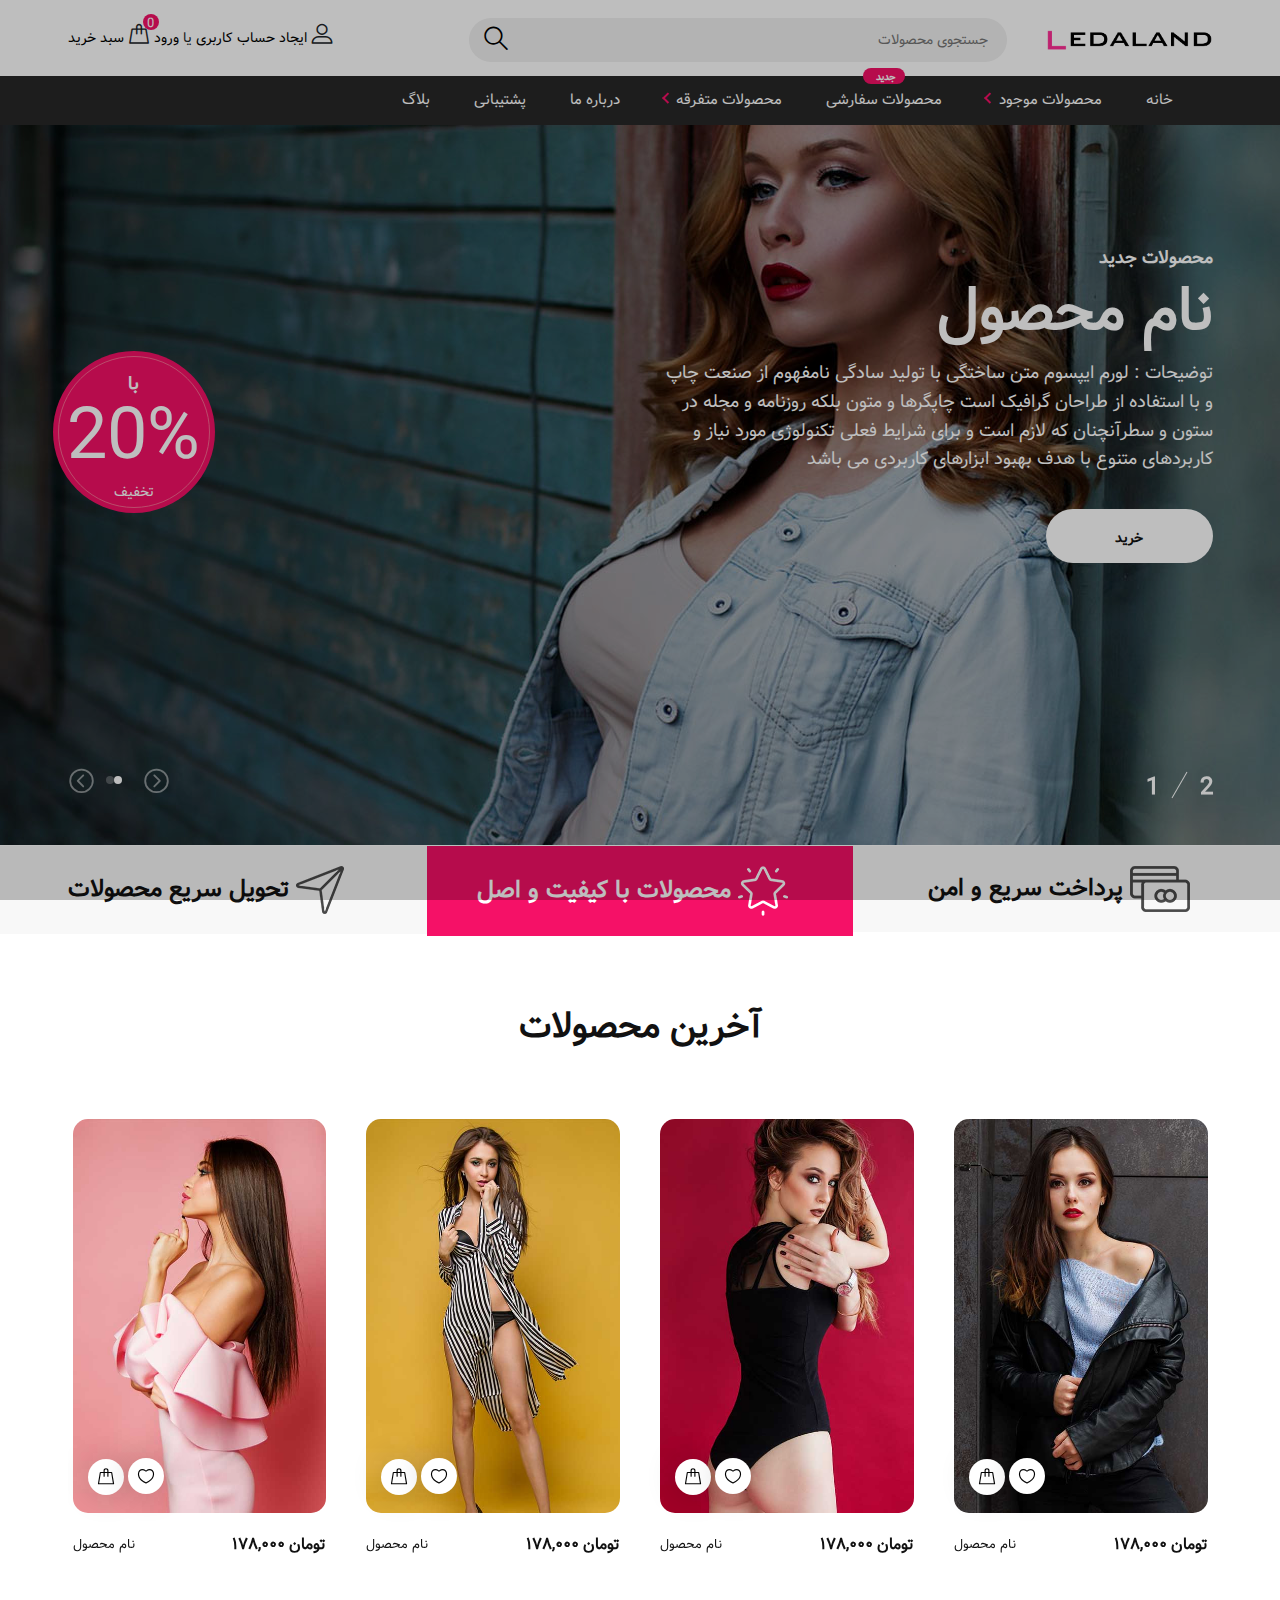
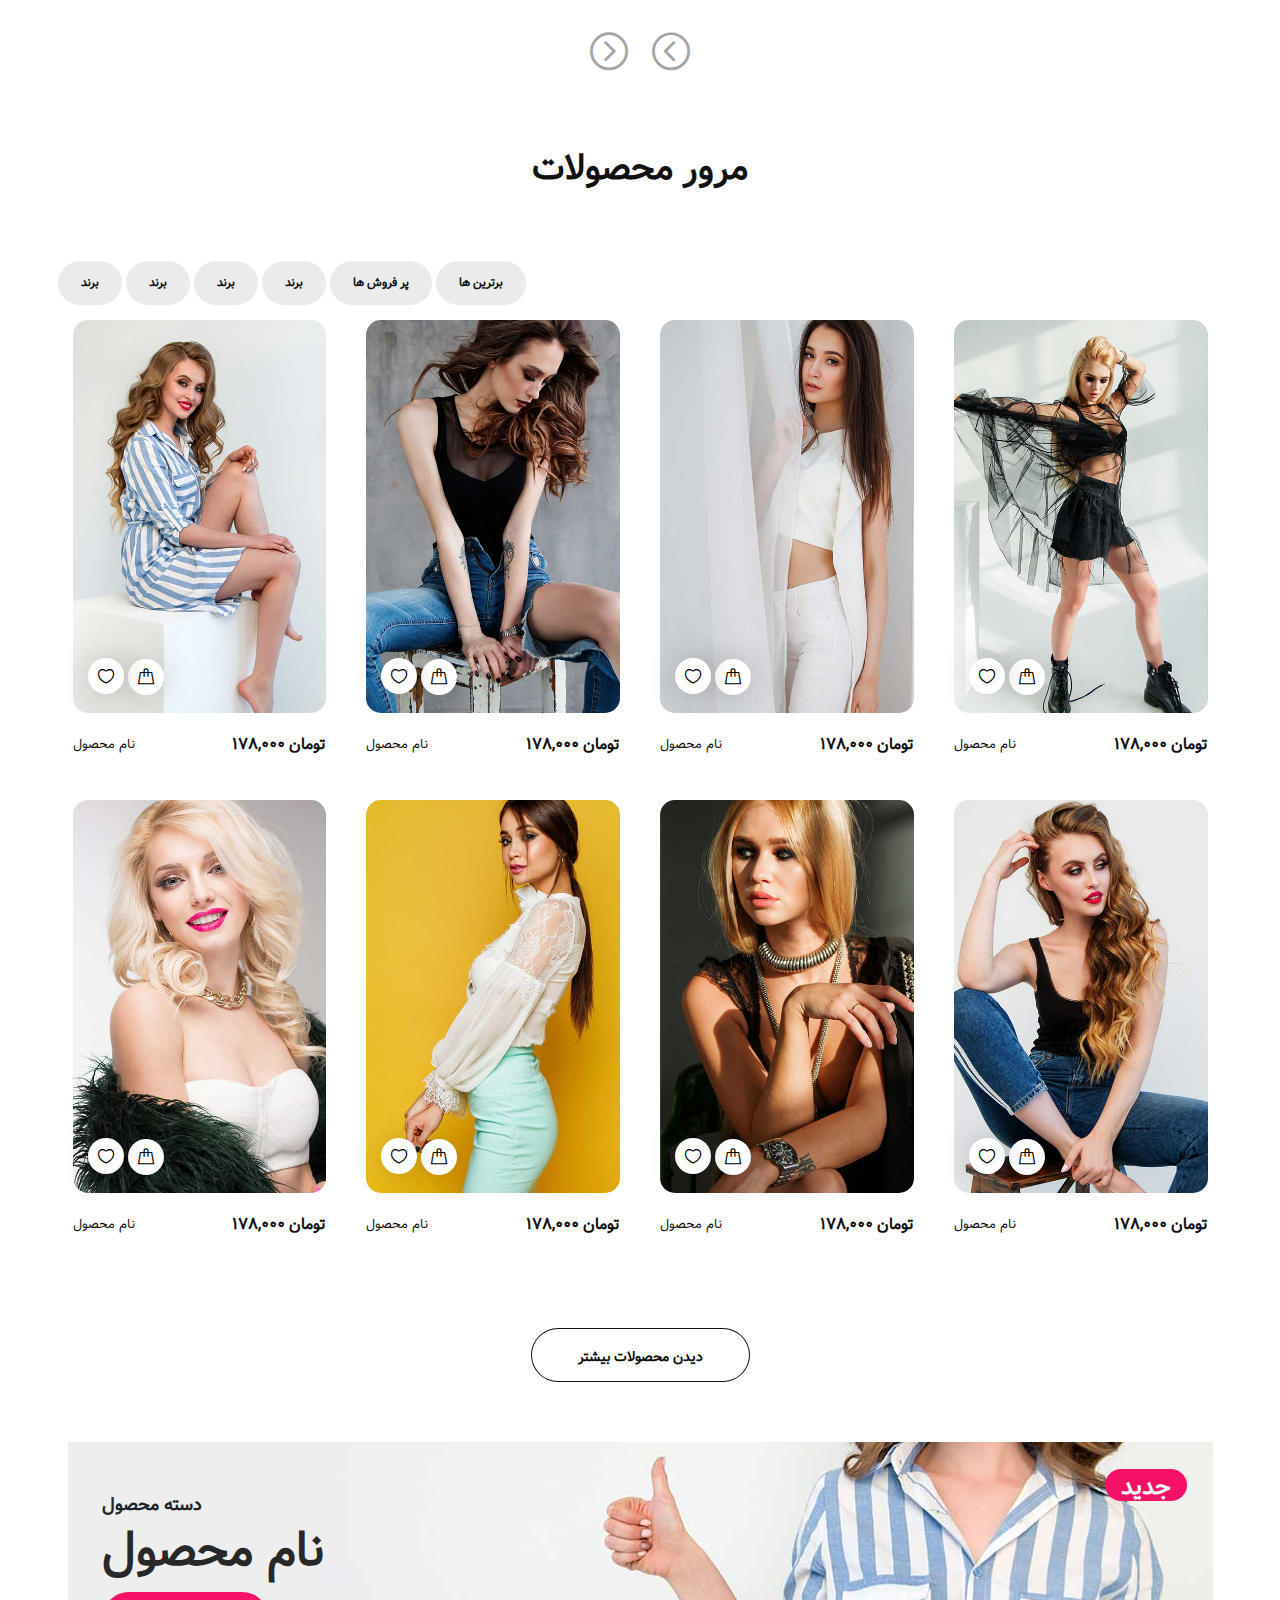
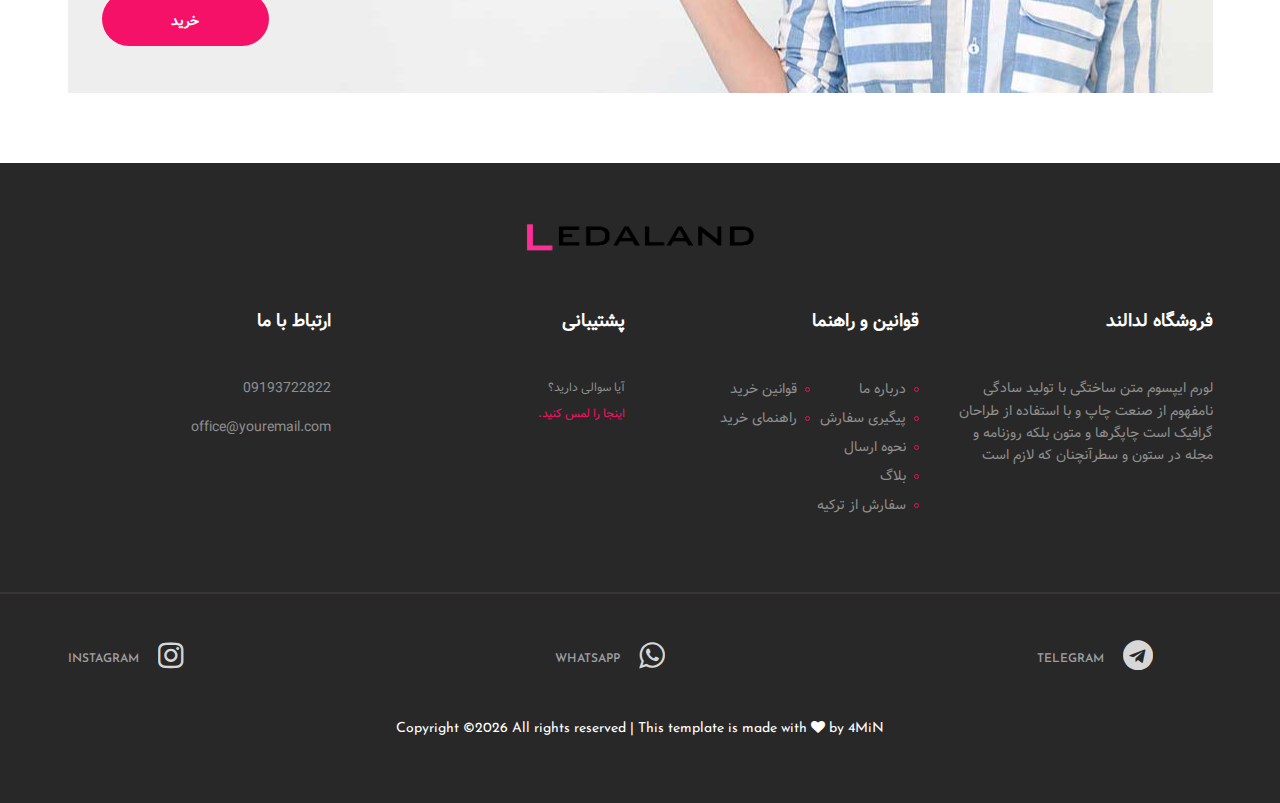
<file: index.html>
<!DOCTYPE html>
<html lang="fa-ir" dir="rtl">
<head>
	<title>LedaLand | Home Page</title>
	<meta charset="UTF-8">
	<meta name="description" content="فروشگاه اینترنتی لدالند">
	<meta name="keywords" content="ledaland,لدالند,فروشگاه لدالند,سایت لدالند">
	<meta name="viewport" content="width=device-width, initial-scale=1.0">
	<!-- Favicon -->
	<link href="img/logo3.PNG" rel="shortcut icon"/>

	<!-- Google Font -->
	<link href="https://fonts.googleapis.com/css?family=Josefin+Sans:300,300i,400,400i,700,700i" rel="stylesheet">


	<!-- Stylesheets -->
	<link rel="stylesheet" href="css/bootstrap.min.css"/>
	<link rel="stylesheet" href="css/font-awesome.min.css"/>
	<link rel="stylesheet" href="css/flaticon.css"/>
	<link rel="stylesheet" href="css/slicknav.min.css"/>
	<link rel="stylesheet" href="css/jquery-ui.min.css"/>
	<link rel="stylesheet" href="css/owl.carousel.min.css"/>
	<link rel="stylesheet" href="css/animate.css"/>
	<link rel="stylesheet" href="css/style.css"/>


	<!--[if lt IE 9]>
		  <script src="https://oss.maxcdn.com/html5shiv/3.7.2/html5shiv.min.js"></script>
	  <script src="https://oss.maxcdn.com/respond/1.4.2/respond.min.js"></script>
	<![endif]-->

</head>
<body>
<div class="container-all">
	<!-- Page Preloder -->
	<div id="preloder">
		<div class="loader"></div>
	</div>

	<!-- Header section -->
	<header class="header-section">
		<div class="header-top">
			<div class="container">
				<div class="row">
					<div class="col-lg-2 col-md-4 col-sm-4 text-center text-lg-left">
						<!-- logo -->
						<a href="./index.html" class="site-logo">
							<img src="img/logo.png" alt="">
						</a>
					</div>
					<div class="col-xl-6 col-lg-5 col-md-8 col-sm-8">
						<form class="header-search-form">
							<input type="text" placeholder="جستجوی محصولات">
							<button><i class="flaticon-search"></i></button>
						</form>
					</div>
					<div class="col-xl-4 col-lg-5 col-md-12 col-sm-12">
						<div class="user-panel">
							<div class="up-item">
								<i class="flaticon-profile"></i>
								<a href="#">ایجاد حساب کاربری</a> یا <a href="#">ورود </a>
							</div>
							<div class="up-item">
								<div class="shopping-card">
									<i class="flaticon-bag"></i>
									<span>0</span>
								</div>
								<a href="#">سبد خرید</a>
							</div>
						</div>
					</div>
				</div>
			</div>
		</div>
		<nav class="main-navbar">
			<div class="container">
				<!-- menu -->
				<ul class="main-menu">
					<li><a href="#">خانه</a></li>
					<li><a href="#">محصولات موجود<span class="arrow1"></span>
					</a>
						<ul class="sub-menu">
							<li><a href="#">محصولات مراقبتی<span class="arrow"></span>
							</a>
								<ul class="sub-menu">
									<li><a href="#">محصولات بیشتر</a></li>
									<li><a href="#">محصولات بیشتر</a></li>
									<li><a href="#">محصولات بیشتر</a></li>
								</ul>
							</li>
							<li><a href="#">محصولات آرایشی<span class="arrow"></span>
							</a>
								<ul class="sub-menu">
									<li><a href="#">محصولات بیشتر</a></li>
									<li><a href="#">محصولات بیشتر</a></li>
									<li><a href="#">محصولات بیشتر</a></li>
								</ul>
							</li>
							<li><a href="#">محصولات بهداشتی<span class="arrow"></span>
							</a>
								<ul class="sub-menu">
									<li><a href="#">محصولات بیشتر</a></li>
									<li><a href="#">محصولات بیشتر</a></li>
									<li><a href="#">محصولات بیشتر</a></li>
								</ul>
							</li>
						</ul>
					</li>
					<li><a href="#">محصولات سفارشی
						<span class="new">جدید</span>
					</a></li>
					<li><a href="#">محصولات متفرقه<span class="arrow1"></span></a>
						<ul class="sub-menu">
							<li><a href="./cart.html">آقایان</a></li>
							<li><a href="./checkout.html"> بانوان </a></li>
							<li><a href="./contact.html">کودک</a></li>
						</ul>
					</li>
					<li><a href="#">درباره ما</a></li>
					<li><a href="#">پشتیبانی</a></li>
					<li><a href="#">بلاگ</a></li>
				</ul>
			</div>
		</nav>
	</header>
	<!-- Header section end -->



	<!-- Hero section -->
	<section class="hero-section">
		<div class="hero-slider owl-carousel">
			<div class="hs-item set-bg" data-setbg="img/bg.jpg">
				<div class="container">
					<div class="row">
						<div class="col-xl-6 col-lg-7 text-white">
							<span>محصولات جدید</span>
							<h2>نام محصول</h2>
							<p>توضیحات : لورم ایپسوم متن ساختگی با تولید سادگی نامفهوم از صنعت چاپ و با استفاده از طراحان گرافیک است چاپگرها و متون بلکه روزنامه و مجله در ستون و سطرآنچنان که لازم است و برای شرایط فعلی تکنولوژی مورد نیاز و کاربردهای متنوع با هدف بهبود ابزارهای کاربردی می باشد</p>
							<a href="#" class="site-btn sb-white">خرید</a>
						</div>
					</div>
					<div class="offer-card text-white">
						<span>با</span>
						<h2>20%</h2>
						<p>تخفیف</p>
					</div>
				</div>
			</div>
			<div class="hs-item set-bg" data-setbg="img/bg-2.jpg">
				<div class="container">
						<div class="row">
							<div class="col-xl-6 col-lg-7 text-white">
								<span>محصولات جدید</span>
								<h2>نام محصول</h2>
								<p>توضیحات : لورم ایپسوم متن ساختگی با تولید سادگی نامفهوم از صنعت چاپ و با استفاده از طراحان گرافیک است چاپگرها و متون بلکه روزنامه و مجله در ستون و سطرآنچنان که لازم است و برای شرایط فعلی تکنولوژی مورد نیاز و کاربردهای متنوع با هدف بهبود ابزارهای کاربردی می باشد</p>
								<a href="#" class="site-btn sb-white">خرید</a>
							</div>
						</div>
						<div class="offer-card text-white">
							<span>با</span>
							<h2>20%</h2>
							<p>تخفیف</p>
						</div>
				</div>
			</div>
		</div>
		<div class="container">
			<div class="slide-num-holder" id="snh-1"></div>
		</div>
	</section>
	<!-- Hero section end -->



	<!-- Features section -->
	<section class="features-section">
		<div class="container-fluid">
			<div class="row">
				<div class="col-md-4 p-0 feature">
					<div class="feature-inner">
						<div class="feature-icon">
							<img src="img/icons/1.png" alt="#">
						</div>
						<h2> پرداخت سریع و امن </h2>
					</div>
				</div>
				<div class="col-md-4 p-0 feature">
					<div class="feature-inner">
						<div class="feature-icon">
							<img src="img/icons/2.png" alt="#">
						</div>
						<h2>محصولات با کیفیت و اصل</h2>
					</div>
				</div>
				<div class="col-md-4 p-0 feature">
					<div class="feature-inner">
						<div class="feature-icon">
							<img src="img/icons/3.png" alt="#">
						</div>
						<h2>تحویل سریع محصولات</h2>
					</div>
				</div>
			</div>
		</div>
	</section>
	<!-- Features section end -->


	<!-- letest product section -->
	<section class="top-letest-product-section">
		<div class="container">
			<div class="section-title">
				<h2>آخرین محصولات</h2>
			</div>
			<div class="product-slider owl-carousel">
				<div class="product-item">
					<div class="pi-pic">
						<img src="./img/product/1.jpg" alt="">
						<div class="pi-links">
							<a href="#" class="add-card"><i class="flaticon-bag"></i><span>افزودن به سبدخرید</span></a>
							<a href="#" class="wishlist-btn"><i class="flaticon-heart"></i></a>
						</div>
					</div>
					<div class="pi-text">
						<h6>تومان ۱۷۸,۰۰۰</h6>
						<p>نام محصول</p>
					</div>
				</div>
				<div class="product-item">
					<div class="pi-pic">
						<img src="./img/product/2.jpg" alt="">
						<div class="pi-links">
							<a href="#" class="add-card"><i class="flaticon-bag"></i><span>افزودن به سبدخرید</span></a>
							<a href="#" class="wishlist-btn"><i class="flaticon-heart"></i></a>
						</div>
					</div>
					<div class="pi-text">
						<h6>تومان ۱۷۸,۰۰۰</h6>
						<p>نام محصول</p>
					</div>
				</div>
				<div class="product-item">
					<div class="pi-pic">
						<img src="./img/product/3.jpg" alt="">
						<div class="pi-links">
							<a href="#" class="add-card"><i class="flaticon-bag"></i><span>افزودن به سبدخرید</span></a>
							<a href="#" class="wishlist-btn"><i class="flaticon-heart"></i></a>
						</div>
					</div>
					<div class="pi-text">
						<h6>تومان ۱۷۸,۰۰۰</h6>
						<p>نام محصول</p>
					</div>
				</div>
				<div class="product-item">
					<div class="pi-pic">
						<img src="./img/product/4.jpg" alt="">
						<div class="pi-links">
							<a href="#" class="add-card"><i class="flaticon-bag"></i><span>افزودن به سبدخرید</span></a>
							<a href="#" class="wishlist-btn"><i class="flaticon-heart"></i></a>
						</div>
					</div>
					<div class="pi-text">
						<h6>تومان ۱۷۸,۰۰۰</h6>
						<p>نام محصول</p>
					</div>
				</div>
				<div class="product-item">
					<div class="pi-pic">
						<img src="./img/product/5.jpg" alt="">
						<div class="pi-links">
							<a href="#" class="add-card"><i class="flaticon-bag"></i><span>افزودن به سبدخرید</span></a>
							<a href="#" class="wishlist-btn"><i class="flaticon-heart"></i></a>
						</div>
					</div>
					<div class="pi-text">
						<h6>تومان ۱۷۸,۰۰۰</h6>
						<p>نام محصول</p>
					</div>
				</div>
			</div>
		</div>
	</section>
	<!-- letest product section end -->



	<!-- Product filter section -->
	<section class="product-filter-section">
		<div class="container">
			<div class="section-title">
				<h2>مرور محصولات</h2>
			</div>
			<ul class="product-filter-menu">
				<li><a href="#">برترین ها</a></li>
				<li><a href="#">پر فروش ها</a></li>
				<li><a href="#">برند</a></li>
				<li><a href="#">برند</a></li>
				<li><a href="#">برند</a></li>
				<li><a href="#">برند</a></li>
			</ul>
			<div class="row">
				<div class="col-lg-3 col-sm-6 col-6">
					<div class="product-item">
						<div class="pi-pic">
							<img src="./img/product/5.jpg" alt="">
							<div class="pi-links">
								<a href="#" class="add-card"><i class="flaticon-bag"></i><span>افزودن به سبدخرید</span></a>
								<a href="#" class="wishlist-btn"><i class="flaticon-heart"></i></a>
							</div>
						</div>
						<div class="pi-text">
							<h6>تومان ۱۷۸,۰۰۰</h6>
							<p>نام محصول</p>
						</div>
					</div>
				</div>
				<div class="col-lg-3 col-sm-6 col-6">
					<div class="product-item">
						<div class="pi-pic">
							<img src="./img/product/6.jpg" alt="">
							<div class="pi-links">
								<a href="#" class="add-card"><i class="flaticon-bag"></i><span>افزودن به سبدخرید</span></a>
								<a href="#" class="wishlist-btn"><i class="flaticon-heart"></i></a>
							</div>
						</div>
						<div class="pi-text">
							<h6>تومان ۱۷۸,۰۰۰</h6>
							<p>نام محصول</p>
						</div>
					</div>
				</div>
				<div class="col-lg-3 col-sm-6 col-6">
					<div class="product-item">
						<div class="pi-pic">
							<img src="./img/product/7.jpg" alt="">
							<div class="pi-links">
								<a href="#" class="add-card"><i class="flaticon-bag"></i><span>افزودن به سبدخرید</span></a>
								<a href="#" class="wishlist-btn"><i class="flaticon-heart"></i></a>
							</div>
						</div>
						<div class="pi-text">
							<h6>تومان ۱۷۸,۰۰۰</h6>
							<p>نام محصول</p>
						</div>
					</div>
				</div>
				<div class="col-lg-3 col-sm-6 col-6">
					<div class="product-item">
						<div class="pi-pic">
							<img src="./img/product/8.jpg" alt="">
							<div class="pi-links">
								<a href="#" class="add-card"><i class="flaticon-bag"></i><span>افزودن به سبدخرید</span></a>
								<a href="#" class="wishlist-btn"><i class="flaticon-heart"></i></a>
							</div>
						</div>
						<div class="pi-text">
							<h6>تومان ۱۷۸,۰۰۰</h6>
							<p>نام محصول</p>
						</div>
					</div>
				</div>
				<div class="col-lg-3 col-sm-6 col-6">
					<div class="product-item">
						<div class="pi-pic">
							<img src="./img/product/9.jpg" alt="">
							<div class="pi-links">
								<a href="#" class="add-card"><i class="flaticon-bag"></i><span>افزودن به سبدخرید</span></a>
								<a href="#" class="wishlist-btn"><i class="flaticon-heart"></i></a>
							</div>
						</div>
						<div class="pi-text">
							<h6>تومان ۱۷۸,۰۰۰</h6>
							<p>نام محصول</p>
						</div>
					</div>
				</div>
				<div class="col-lg-3 col-sm-6 col-6">
					<div class="product-item">
						<div class="pi-pic">
							<img src="./img/product/10.jpg" alt="">
							<div class="pi-links">
								<a href="#" class="add-card"><i class="flaticon-bag"></i><span>افزودن به سبدخرید</span></a>
								<a href="#" class="wishlist-btn"><i class="flaticon-heart"></i></a>
							</div>
						</div>
						<div class="pi-text">
							<h6>تومان ۱۷۸,۰۰۰</h6>
							<p>نام محصول</p>
						</div>
					</div>
				</div>
				<div class="col-lg-3 col-sm-6 col-6">
					<div class="product-item">
						<div class="pi-pic">
							<img src="./img/product/11.jpg" alt="">
							<div class="pi-links">
								<a href="#" class="add-card"><i class="flaticon-bag"></i><span>افزودن به سبدخرید</span></a>
								<a href="#" class="wishlist-btn"><i class="flaticon-heart"></i></a>
							</div>
						</div>
						<div class="pi-text">
							<h6>تومان ۱۷۸,۰۰۰</h6>
							<p>نام محصول</p>
						</div>
					</div>
				</div>
				<div class="col-lg-3 col-sm-6 col-6">
					<div class="product-item">
						<div class="pi-pic">
							<img src="./img/product/12.jpg" alt="">
							<div class="pi-links">
								<a href="#" class="add-card"><i class="flaticon-bag"></i><span>افزودن به سبدخرید</span></a>
								<a href="#" class="wishlist-btn"><i class="flaticon-heart"></i></a>
							</div>
						</div>
						<div class="pi-text">
							<h6>تومان ۱۷۸,۰۰۰</h6>
							<p>نام محصول</p>
						</div>
					</div>
				</div>
			</div>
			<div class="text-center pt-5">
				<button class="site-btn sb-line sb-dark">دیدن محصولات بیشتر</button>
			</div>
		</div>
	</section>
	<!-- Product filter section end -->


	<!-- Banner section -->
	<section class="banner-section">
		<div class="container">
			<div class="banner set-bg" data-setbg="img/banner-bg.jpg">
				<div class="tag-new">جدید</div>
				<span>دسته محصول</span>
				<h2>نام محصول</h2>
				<a href="#" class="site-btn">خرید</a>
			</div>
		</div>
	</section>
	<!-- Banner section end  -->


	<!-- Footer section -->
	<section class="footer-section">
		<div class="container">
			<div class="footer-logo text-center">
				<a href="index.html"><img src="./img/logo.png" alt=""></a>
			</div>
			<div class="row">
				<div class="col-lg-3 col-sm-6">
					<div class="footer-widget about-widget">
						<h2>فروشگاه لدالند</h2>
						<p>لورم ایپسوم متن ساختگی با تولید سادگی نامفهوم از صنعت چاپ و با استفاده از طراحان گرافیک است چاپگرها و متون بلکه روزنامه و مجله در ستون و سطرآنچنان که لازم است</p>
					</div>
				</div>
				<div class="col-lg-3 col-sm-6">
					<div class="footer-widget about-widget">
						<h2>قوانین و راهنما</h2>
						<ul>
							<li><a href="">درباره ما</a></li>
							<li><a href="">پیگیری سفارش</a></li>
							<li><a href="">نحوه ارسال</a></li>
							<li><a href="">بلاگ</a></li>
							<li><a href="">سفارش از ترکیه</a></li>
						</ul>
						<ul>
							<li><a href="">قوانین خرید</a></li>
							<li><a href="">راهنمای خرید</a></li>
						</ul>
					</div>
				</div>
				<div class="col-lg-3 col-sm-6">
					<div class="footer-widget about-widget">
						<h2>پشتیبانی</h2>
						<div class="fw-latest-post-widget">
							<div class="lp-item">
								<div class="lp-content">
									<span>آیا سوالی دارید؟</span>
									<a href="#" class="readmore">اینجا را لمس کنید.</a>
								</div>
							</div>
						</div>
					</div>
				</div>
				<div class="col-lg-3 col-sm-6">
					<div class="footer-widget contact-widget">
						<h2>ارتباط با ما</h2>
						<div class="con-info">
							<a href="tel:09193722822"><p>09193722822</p></a>
						</div>
						<div class="con-info">
							<a href="mailto:office@youremail.com"><p>office@youremail.com</p></a>
						</div>
					</div>
				</div>
			</div>
		</div>
		<div class="social-fonts">
		<div class="social-links-warp">
			<div class="container">
				<div class="social-links">
					<a href="" class="telegram"><i class="fa fa-telegram"></i><span>telegram</span></a>
					<a href="" class="whatsapp"><i class="fa fa-whatsapp"></i><span>whatsapp</span></a>
					<a href="" class="instagram"><i class="fa fa-instagram"></i><span>instagram</span></a>
				</div>

<!-- Link back to Colorlib can't be removed. Template is licensed under CC BY 3.0. --> 
<p class="text-white text-center mt-5">Copyright &copy;<script>document.write(new Date().getFullYear());</script> All rights reserved | This template is made with <i class="fa fa-heart" aria-hidden="true"></i> by <a href="https://instagram.com/o4min?igshid=YmMyMTA2M2Y=" target="_blank">4MiN</a></p>
<!-- Link back to Colorlib can't be removed. Template is licensed under CC BY 3.0. -->

			</div>
		</div>
		</div>
	</section>
	<!-- Footer section end -->

</div>

	<!--====== Javascripts & Jquery ======-->
	<script src="js/jquery-3.2.1.min.js"></script>
	<script src="js/bootstrap.min.js"></script>
	<script src="js/jquery.slicknav.min.js"></script>
	<script src="js/owl.carousel.min.js"></script>
	<script src="js/jquery.nicescroll.min.js"></script>
	<script src="js/jquery.zoom.min.js"></script>
	<script src="js/jquery-ui.min.js"></script>
	<script src="js/main.js"></script>

	</body>
</html>
</file>
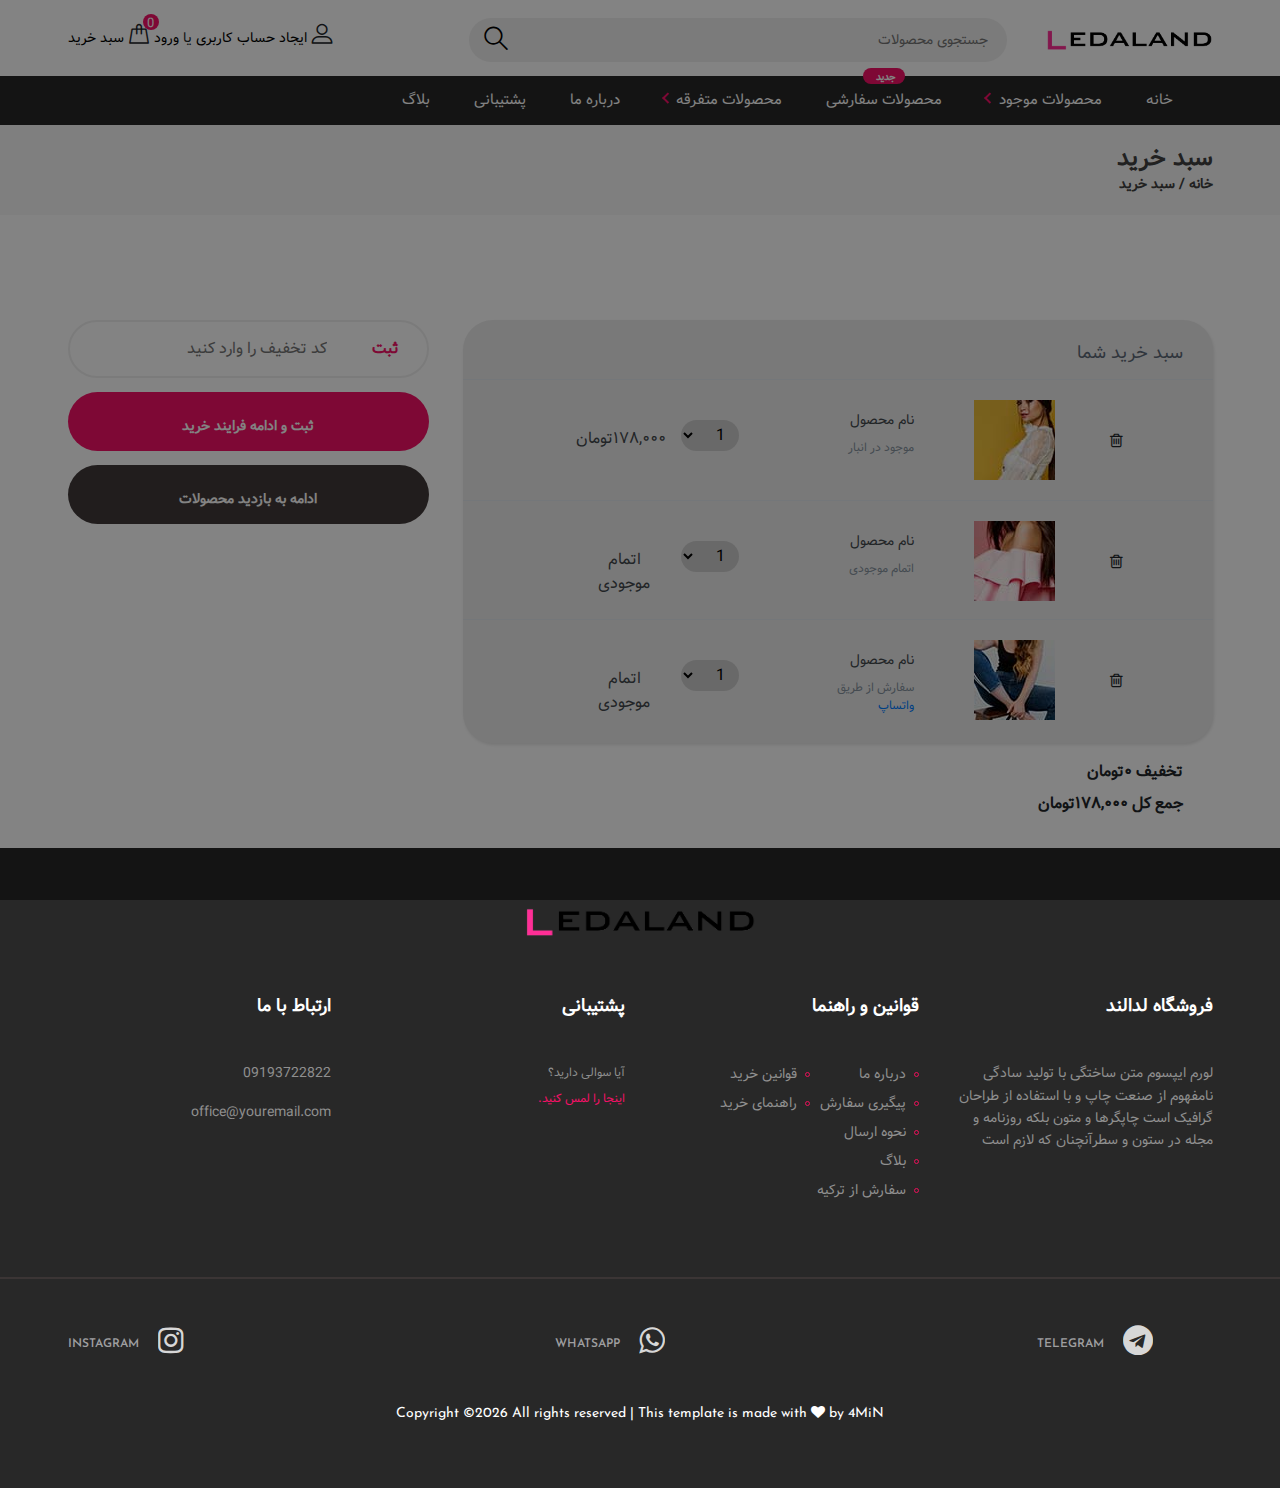
<file: cart.html>
<!DOCTYPE html>
<html lang="fa-ir" dir="rtl">
<title>LedaLand | cart</title>
<meta charset="UTF-8">
<meta name="description" content="فروشگاه اینترنتی لدالند">
<meta name="keywords" content="ledaland,لدالند,فروشگاه لدالند,سایت لدالند">
<meta name="viewport" content="width=device-width, initial-scale=1.0">
<!-- Favicon -->
<link href="img/logo3.PNG" rel="shortcut icon"/>

	<!-- Google Font -->
	<link href="https://fonts.googleapis.com/css?family=Josefin+Sans:300,300i,400,400i,700,700i" rel="stylesheet">


	<!-- Stylesheets -->
	<link rel="stylesheet" href="css/bootstrap.min.css"/>
	<link rel="stylesheet" href="css/font-awesome.min.css"/>
	<link rel="stylesheet" href="css/flaticon.css"/>
	<link rel="stylesheet" href="css/slicknav.min.css"/>
	<link rel="stylesheet" href="css/jquery-ui.min.css"/>
	<link rel="stylesheet" href="css/owl.carousel.min.css"/>
	<link rel="stylesheet" href="css/animate.css"/>
	<link rel="stylesheet" href="css/style.css"/>


	<!--[if lt IE 9]>
		  <script src="https://oss.maxcdn.com/html5shiv/3.7.2/html5shiv.min.js"></script>
	  <script src="https://oss.maxcdn.com/respond/1.4.2/respond.min.js"></script>
	<![endif]-->

</head>
<body>
	<!-- Page Preloder -->
	<div id="preloder">
		<div class="loader"></div>
	</div>

	<!-- Header section -->
	<header class="header-section">
		<div class="header-top">
			<div class="container">
				<div class="row">
					<div class="col-lg-2 col-md-4 col-sm-4 text-center text-lg-left">
						<!-- logo -->
						<a href="./index.html" class="site-logo">
							<img src="img/logo.png" alt="">
						</a>
					</div>
					<div class="col-xl-6 col-lg-5 col-md-8 col-sm-8">
						<form class="header-search-form">
							<input type="text" placeholder="جستجوی محصولات">
							<button><i class="flaticon-search"></i></button>
						</form>
					</div>
					<div class="col-xl-4 col-lg-5 col-md-12 col-sm-12">
						<div class="user-panel">
							<div class="up-item">
								<i class="flaticon-profile"></i>
								<a href="#">ایجاد حساب کاربری</a> یا <a href="#">ورود </a>
							</div>
							<div class="up-item">
								<div class="shopping-card">
									<i class="flaticon-bag"></i>
									<span>0</span>
								</div>
								<a href="#">سبد خرید</a>
							</div>
						</div>
					</div>
				</div>
			</div>
		</div>
		<nav class="main-navbar">
			<div class="container">
				<!-- menu -->
				<ul class="main-menu">
					<li><a href="#">خانه</a></li>
					<li><a href="#">محصولات موجود<span class="arrow1"></span>
					</a>
						<ul class="sub-menu">
							<li><a href="#">محصولات مراقبتی<span class="arrow"></span>
							</a>
								<ul class="sub-menu">
									<li><a href="#">محصولات بیشتر</a></li>
									<li><a href="#">محصولات بیشتر</a></li>
									<li><a href="#">محصولات بیشتر</a></li>
								</ul>
							</li>
							<li><a href="#">محصولات آرایشی<span class="arrow"></span>
							</a>
								<ul class="sub-menu">
									<li><a href="#">محصولات بیشتر</a></li>
									<li><a href="#">محصولات بیشتر</a></li>
									<li><a href="#">محصولات بیشتر</a></li>
								</ul>
							</li>
							<li><a href="#">محصولات بهداشتی<span class="arrow"></span>
							</a>
								<ul class="sub-menu">
									<li><a href="#">محصولات بیشتر</a></li>
									<li><a href="#">محصولات بیشتر</a></li>
									<li><a href="#">محصولات بیشتر</a></li>
								</ul>
							</li>
						</ul>
					</li>
					<li><a href="#">محصولات سفارشی
						<span class="new">جدید</span>
					</a></li>
					<li><a href="#">محصولات متفرقه<span class="arrow1"></span></a>
						<ul class="sub-menu">
							<li><a href="./cart.html">آقایان</a></li>
							<li><a href="./checkout.html"> بانوان </a></li>
							<li><a href="./contact.html">کودک</a></li>
						</ul>
					</li>
					<li><a href="#">درباره ما</a></li>
					<li><a href="#">پشتیبانی</a></li>
					<li><a href="#">بلاگ</a></li>
				</ul>
			</div>
		</nav>
	</header>
	<!-- Header section end -->


	<!-- Page info -->
	<div class="page-top-info">
		<div class="container">
			<h4>سبد خرید</h4>
			<div class="site-pagination">
				<a href="">خانه</a> /
				<a href="">سبد خرید</a>
			</div>
		</div>
	</div>
	<!-- Page info end -->


	<!-- cart section end -->
	<section class="cart-section spad">
		<div class="container">
			<div class="row">
				<div class="col-lg-8">
						<div class="shopping-cart">
							<!-- Title -->
							<div class="title">
								سبد خرید شما
							</div>

							<!-- Product #1 -->
							<div class="item">
								<div class="buttons">
									<span class="delete-btn"><i class="fa fa-trash-o"></i></span>
								</div>

								<div class="image">
									<img src="img/cart/1.jpg" alt="" />
								</div>

								<div class="description">
									<span>نام محصول</span>
									<span>موجود در انبار</span>
								</div>

								<div class="quantity">
									<select>
										<option>1</option>
										<option>2</option>
										<option>3</option>
										<option>4</option>
										<option>5</option>
										<option>6</option>
										<option>7</option>
										<option>8</option>
										<option>9</option>
										<option>10</option>
									</select>
								</div>

								<div class="total-price">۱۷۸,۰۰۰تومان</div>
							</div>

							<!-- Product #2 -->
							<div class="item">
								<div class="buttons">
									<span class="delete-btn"><i class="fa fa-trash-o"></i></span>
								</div>

								<div class="image">
									<img src="img/cart/2.jpg" alt=""/>
								</div>

								<div class="description">
									<span>نام محصول</span>
									<span>اتمام موجودی</span>
								</div>

								<div class="quantity">
									<select>
										<option>1</option>
										<option>2</option>
										<option>3</option>
										<option>4</option>
										<option>5</option>
										<option>6</option>
										<option>7</option>
										<option>8</option>
										<option>9</option>
										<option>10</option>
									</select>
								</div>

								<div class="total-price">اتمام موجودی</div>
							</div>

							<!-- Product #3 -->
							<div class="item">
								<div class="buttons">
									<span class="delete-btn"><i class="fa fa-trash-o"></i></span>
								</div>

								<div class="image">
									<img src="img/cart/3.jpg" alt="" />
								</div>

								<div class="description">
									<span>نام محصول</span>
									<span>سفارش از طریق <a href=""> واتساپ </a></span>
								</div>

								<div class="quantity">
									<select>
										<option>1</option>
										<option>2</option>
										<option>3</option>
										<option>4</option>
										<option>5</option>
										<option>6</option>
										<option>7</option>
										<option>8</option>
										<option>9</option>
										<option>10</option>
									</select>
								</div>

								<div class="total-price">اتمام موجودی</div>
							</div>

						<div class="totals">
							<div class="totals-item totals-item-total">
								<div class="box-item">
								<label>تخفیف</label>
								<div class="totals-value" id="cart-discount">۰تومان</div>
								</div>
								<div class="box-item">
								<label>جمع کل</label>
								<div class="totals-value" id="cart-total">۱۷۸,۰۰۰تومان</div>
								</div>
							</div>
						</div>
					</div>
				</div>
				<div class="col-lg-4 card-right">
					<form class="promo-code-form">
						<input type="text" placeholder="کد تخفیف را وارد کنید">
						<button>ثبت</button>
					</form>
					<a href="" class="site-btn">ثبت و ادامه فرایند خرید</a>
					<a href="" class="site-btn sb-dark">ادامه به بازدید محصولات</a>
				</div>
			</div>
		</div>
	</section>
	<!-- cart section end -->


	<!-- Footer section -->
	<section class="footer-section">
		<div class="container">
			<div class="footer-logo text-center">
				<a href="index.html"><img src="./img/logo.png" alt=""></a>
			</div>
			<div class="row">
				<div class="col-lg-3 col-sm-6">
					<div class="footer-widget about-widget">
						<h2>فروشگاه لدالند</h2>
						<p>لورم ایپسوم متن ساختگی با تولید سادگی نامفهوم از صنعت چاپ و با استفاده از طراحان گرافیک است چاپگرها و متون بلکه روزنامه و مجله در ستون و سطرآنچنان که لازم است</p>
					</div>
				</div>
				<div class="col-lg-3 col-sm-6">
					<div class="footer-widget about-widget">
						<h2>قوانین و راهنما</h2>
						<ul>
							<li><a href="">درباره ما</a></li>
							<li><a href="">پیگیری سفارش</a></li>
							<li><a href="">نحوه ارسال</a></li>
							<li><a href="">بلاگ</a></li>
							<li><a href="">سفارش از ترکیه</a></li>
						</ul>
						<ul>
							<li><a href="">قوانین خرید</a></li>
							<li><a href="">راهنمای خرید</a></li>
						</ul>
					</div>
				</div>
				<div class="col-lg-3 col-sm-6">
					<div class="footer-widget about-widget">
						<h2>پشتیبانی</h2>
						<div class="fw-latest-post-widget">
							<div class="lp-item">
								<div class="lp-content">
									<span>آیا سوالی دارید؟</span>
									<a href="#" class="readmore">اینجا را لمس کنید.</a>
								</div>
							</div>
						</div>
					</div>
				</div>
				<div class="col-lg-3 col-sm-6">
					<div class="footer-widget contact-widget">
						<h2>ارتباط با ما</h2>
						<div class="con-info">
							<a href="tel:09193722822"><p>09193722822</p></a>
						</div>
						<div class="con-info">
							<a href="mailto:office@youremail.com"><p>office@youremail.com</p></a>
						</div>
					</div>
				</div>
			</div>
		</div>
		<div class="social-fonts">
			<div class="social-links-warp">
				<div class="container">
					<div class="social-links">
						<a href="" class="telegram"><i class="fa fa-telegram"></i><span>telegram</span></a>
						<a href="" class="whatsapp"><i class="fa fa-whatsapp"></i><span>whatsapp</span></a>
						<a href="" class="instagram"><i class="fa fa-instagram"></i><span>instagram</span></a>
					</div>

					<!-- Link back to Colorlib can't be removed. Template is licensed under CC BY 3.0. -->
					<p class="text-white text-center mt-5">Copyright &copy;<script>document.write(new Date().getFullYear());</script> All rights reserved | This template is made with <i class="fa fa-heart" aria-hidden="true"></i> by <a href="https://instagram.com/o4min?igshid=YmMyMTA2M2Y=" target="_blank">4MiN</a></p>
					<!-- Link back to Colorlib can't be removed. Template is licensed under CC BY 3.0. -->

				</div>
			</div>
		</div>
	</section>
	<!-- Footer section end -->



	<!--====== Javascripts & Jquery ======-->
	<script src="js/jquery-3.2.1.min.js"></script>
	<script src="js/bootstrap.min.js"></script>
	<script src="js/jquery.slicknav.min.js"></script>
	<script src="js/owl.carousel.min.js"></script>
	<script src="js/jquery.nicescroll.min.js"></script>
	<script src="js/jquery.zoom.min.js"></script>
	<script src="js/jquery-ui.min.js"></script>
	<script src="js/main.js"></script>

	</body>
</html>
</file>
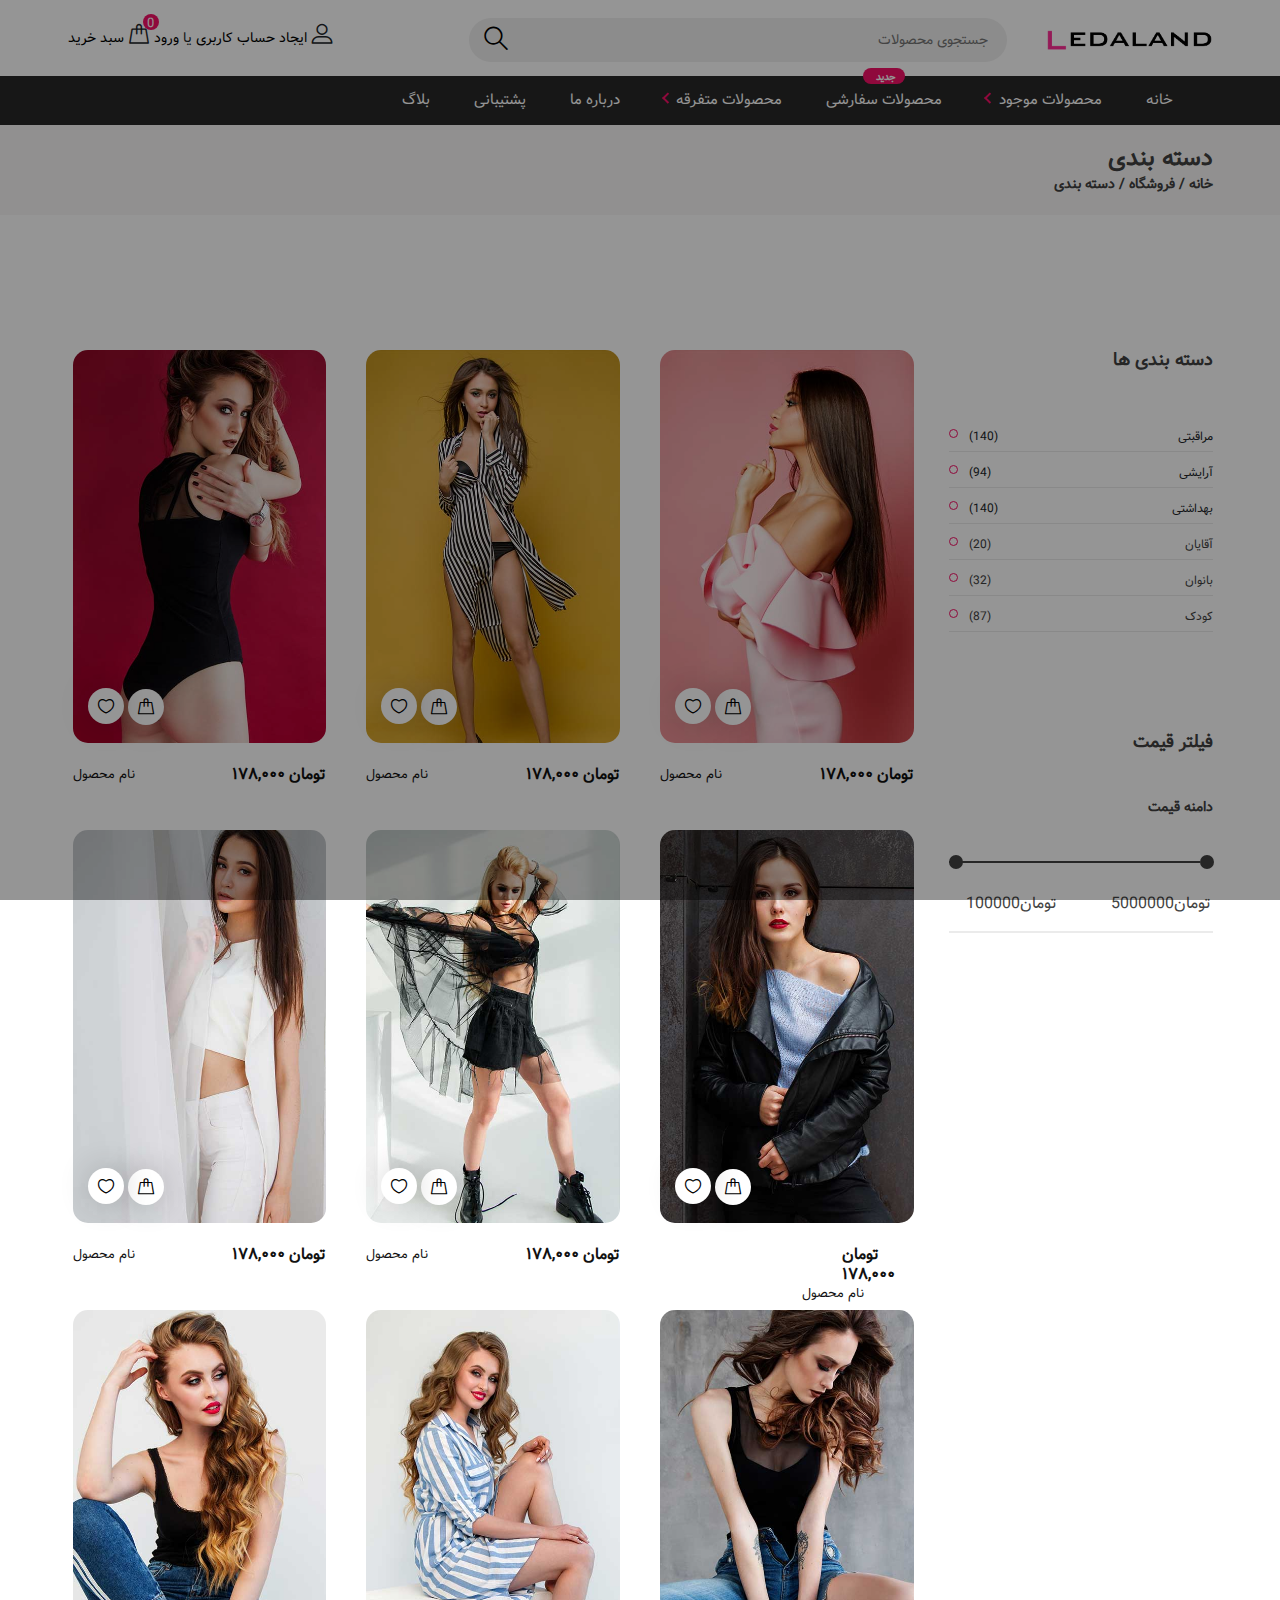
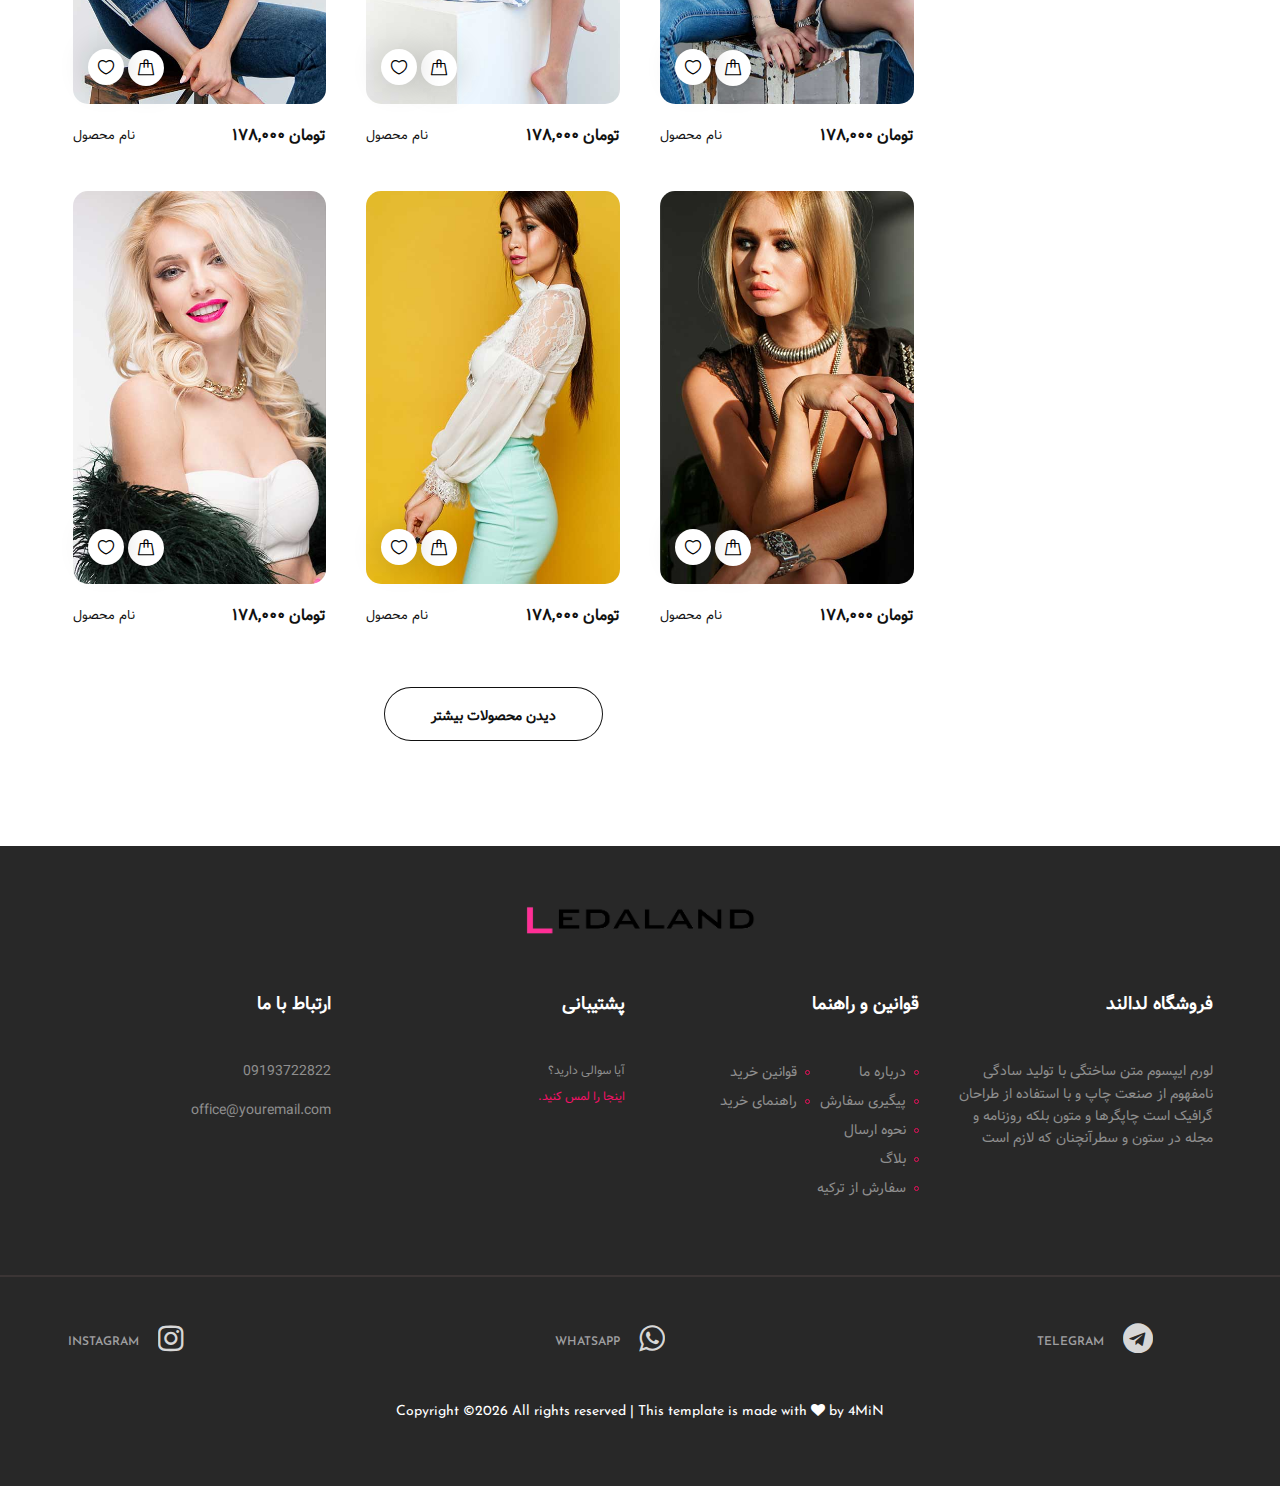
<file: category.html>
<!DOCTYPE html>
<html lang="fa-ir" dir="rtl">
<title>LedaLand | category</title>
<meta charset="UTF-8">
<meta name="description" content="فروشگاه اینترنتی لدالند">
<meta name="keywords" content="ledaland,لدالند,فروشگاه لدالند,سایت لدالند">
<meta name="viewport" content="width=device-width, initial-scale=1.0">
<!-- Favicon -->
<link href="img/logo3.PNG" rel="shortcut icon"/>
	<!-- Google Font -->
	<link href="https://fonts.googleapis.com/css?family=Josefin+Sans:300,300i,400,400i,700,700i" rel="stylesheet">


	<!-- Stylesheets -->
	<link rel="stylesheet" href="css/bootstrap.min.css"/>
	<link rel="stylesheet" href="css/font-awesome.min.css"/>
	<link rel="stylesheet" href="css/flaticon.css"/>
	<link rel="stylesheet" href="css/slicknav.min.css"/>
	<link rel="stylesheet" href="css/jquery-ui.min.css"/>
	<link rel="stylesheet" href="css/owl.carousel.min.css"/>
	<link rel="stylesheet" href="css/animate.css"/>
	<link rel="stylesheet" href="css/style.css"/>


	<!--[if lt IE 9]>
		  <script src="https://oss.maxcdn.com/html5shiv/3.7.2/html5shiv.min.js"></script>
	  <script src="https://oss.maxcdn.com/respond/1.4.2/respond.min.js"></script>
	<![endif]-->

</head>
<body>
	<!-- Page Preloder -->
	<div id="preloder">
		<div class="loader"></div>
	</div>

	<!-- Header section -->
	<header class="header-section">
		<div class="header-top">
			<div class="container">
				<div class="row">
					<div class="col-lg-2 col-md-4 col-sm-4 text-center text-lg-left">
						<!-- logo -->
						<a href="./index.html" class="site-logo">
							<img src="img/logo.png" alt="">
						</a>
					</div>
					<div class="col-xl-6 col-lg-5 col-md-8 col-sm-8">
						<form class="header-search-form">
							<input type="text" placeholder="جستجوی محصولات">
							<button><i class="flaticon-search"></i></button>
						</form>
					</div>
					<div class="col-xl-4 col-lg-5 col-md-12 col-sm-12">
						<div class="user-panel">
							<div class="up-item">
								<i class="flaticon-profile"></i>
								<a href="#">ایجاد حساب کاربری</a> یا <a href="#">ورود </a>
							</div>
							<div class="up-item">
								<div class="shopping-card">
									<i class="flaticon-bag"></i>
									<span>0</span>
								</div>
								<a href="#">سبد خرید</a>
							</div>
						</div>
					</div>
				</div>
			</div>
		</div>
		<nav class="main-navbar">
			<div class="container">
				<!-- menu -->
				<ul class="main-menu">
					<li><a href="#">خانه</a></li>
					<li><a href="#">محصولات موجود<span class="arrow1"></span>
					</a>
						<ul class="sub-menu">
							<li><a href="#">محصولات مراقبتی<span class="arrow"></span>
							</a>
								<ul class="sub-menu">
									<li><a href="#">محصولات بیشتر</a></li>
									<li><a href="#">محصولات بیشتر</a></li>
									<li><a href="#">محصولات بیشتر</a></li>
								</ul>
							</li>
							<li><a href="#">محصولات آرایشی<span class="arrow"></span>
							</a>
								<ul class="sub-menu">
									<li><a href="#">محصولات بیشتر</a></li>
									<li><a href="#">محصولات بیشتر</a></li>
									<li><a href="#">محصولات بیشتر</a></li>
								</ul>
							</li>
							<li><a href="#">محصولات بهداشتی<span class="arrow"></span>
							</a>
								<ul class="sub-menu">
									<li><a href="#">محصولات بیشتر</a></li>
									<li><a href="#">محصولات بیشتر</a></li>
									<li><a href="#">محصولات بیشتر</a></li>
								</ul>
							</li>
						</ul>
					</li>
					<li><a href="#">محصولات سفارشی
						<span class="new">جدید</span>
					</a></li>
					<li><a href="#">محصولات متفرقه<span class="arrow1"></span></a>
						<ul class="sub-menu">
							<li><a href="./cart.html">آقایان</a></li>
							<li><a href="./checkout.html"> بانوان </a></li>
							<li><a href="./contact.html">کودک</a></li>
						</ul>
					</li>
					<li><a href="#">درباره ما</a></li>
					<li><a href="#">پشتیبانی</a></li>
					<li><a href="#">بلاگ</a></li>
				</ul>
			</div>
		</nav>
	</header>
	<!-- Header section end -->
	<!-- Page info -->
	<div class="page-top-info">
		<div class="container">
			<h4>دسته بندی</h4>
			<div class="site-pagination">
				<a href="">خانه</a> /
				<a href="">فروشگاه</a> /
				<a href="">دسته بندی</a>
			</div>
		</div>
	</div>
	<!-- Page info end -->

	<div>
		<a href="#filters"><button class="filter-btn">
			<i class="fa fa-filter"></i>
		</button>
		</a>
	</div>
	<!-- Category section -->
	<section class="category-section spad">
		<div class="container">
			<div class="row">
				<div class="col-lg-3 order-2 order-lg-1 filter-category">
					<div class="filter-widget" id="filters">
						<h2 class="fw-title">دسته بندی ها</h2>
						<ul class="category-menu">
							<li><a><span>(140)</span>مراقبتی</a>
								<ul class="sub-menu">
									<li><a href="#">دسته بندی بیشتر<span>(2)</span></a></li>
									<li><a href="#">دسته بندی بیشتر<span>(56)</span></a></li>
									<li><a href="#">دسته بندی بیشتر<span>(36)</span></a></li>
									<li><a href="#">دسته بندی بیشتر<span>(27)</span></a></li>
									<li><a href="#">دسته بندی بیشتر<span>(19)</span></a></li>
								</ul>
							</li>
							<li><a>آرایشی<span>(94)</span></a>
								<ul class="sub-menu">
									<li><a href="#">دسته بندی بیشتر <span>(2)</span></a></li>
									<li><a href="#">دسته بندی بیشتر<span>(56)</span></a></li>
									<li><a href="#">دسته بندی بیشتر<span>(36)</span></a></li>
								</ul></li>
							<li><a>بهداشتی<span>(140)</span></a>
								<ul class="sub-menu">
									<li><a href="#">دسته بندی بیشتر<span>(2)</span></a></li>
									<li><a href="#">دسته بندی بیشتر<span>(56)</span></a></li>
									<li><a href="#">دسته بندی بیشتر<span>(36)</span></a></li>
									<li><a href="#">دسته بندی بیشتر<span>(27)</span></a></li>
									<li><a href="#">دسته بندی بیشتر<span>(19)</span></a></li>
								</ul>
							</li>
							<li><a href="#">آقایان<span>(20)</span></a></li>
							<li><a href="#"><span>(32)</span>بانوان</a></li>
							<li><a href="#">کودک<span>(87)</span></a></li>
						</ul>
					</div>
					<div class="filter-widget mb-0">
						<h2 class="fw-title">فیلتر قیمت</h2>
						<div class="price-range-wrap">
							<h4>دامنه قیمت</h4>
                            <div class="price-range ui-slider ui-corner-all ui-slider-horizontal ui-widget ui-widget-content" data-min="100000" data-max="5000000">
								<div class="ui-slider-range ui-corner-all ui-widget-header" style="right: 0%; width: 100%;"></div>
								<span tabindex="0" class="ui-slider-handle ui-corner-all ui-state-default" style="left: 0%;">
								</span>
								<span tabindex="0" class="ui-slider-handle ui-corner-all ui-state-default" style="left: 100%;">
								</span>
							</div>
							<div class="range-slider">
                                <div class="price-input">
                                    <input type="text" id="minamount">
                                    <input type="text" id="maxamount">
                                </div>
                            </div>
                        </div>
					</div>
				</div>

				<div class="col-lg-9  order-1 order-lg-2 mb-5 mb-lg-0">
					<div class="row">
						<div class="col-lg-4 col-sm-6 col-6">
							<div class="product-item">
								<div class="pi-pic">
									<img src="./img/product/1.jpg" alt="">
									<div class="pi-links">
										<a href="#" class="add-card"><i class="flaticon-bag"></i><span>افزودن به سبدخرید</span></a>
										<a href="#" class="wishlist-btn"><i class="flaticon-heart"></i></a>
									</div>
								</div>
								<div class="pi-text">
									<h6>تومان ۱۷۸,۰۰۰</h6>
									<p>نام محصول</p>
								</div>
							</div>
						</div>
						<div class="col-lg-4 col-sm-6 col-6">
							<div class="product-item">
								<div class="pi-pic">
									<img src="./img/product/2.jpg" alt="">
									<div class="pi-links">
										<a href="#" class="add-card"><i class="flaticon-bag"></i><span>افزودن به سبدخرید</span></a>
										<a href="#" class="wishlist-btn"><i class="flaticon-heart"></i></a>
									</div>
								</div>
								<div class="pi-text">
									<h6>تومان ۱۷۸,۰۰۰</h6>
									<p>نام محصول</p>
								</div>
							</div>
						</div>
						<div class="col-lg-4 col-sm-6 col-6">
							<div class="product-item">
								<div class="pi-pic">
									<img src="./img/product/3.jpg" alt="">
									<div class="pi-links">
										<a href="#" class="add-card"><i class="flaticon-bag"></i><span>افزودن به سبدخرید</span></a>
										<a href="#" class="wishlist-btn"><i class="flaticon-heart"></i></a>
									</div>
								</div>
								<div class="pi-text">
									<h6>تومان ۱۷۸,۰۰۰</h6>
									<p>نام محصول</p>
								</div>
							</div>
						</div>
						<div class="col-lg-4 col-sm-6 col-6">
							<div class="product-item">
								<div class="pi-pic">
									<img src="./img/product/4.jpg" alt="">
									<div class="pi-links">
										<a href="#" class="add-card"><i class="flaticon-bag"></i><span>افزودن به سبدخرید</span></a>
										<a href="#" class="wishlist-btn"><i class="flaticon-heart"></i></a>
									</div>
								</div>
								<div class="pi-text col-6">
									<h6>تومان ۱۷۸,۰۰۰</h6>
									<p>نام محصول</p>
								</div>
							</div>
						</div>
						<div class="col-lg-4 col-sm-6 col-6">
							<div class="product-item">
								<div class="pi-pic">
									<img src="./img/product/5.jpg" alt="">
									<div class="pi-links">
										<a href="#" class="add-card"><i class="flaticon-bag"></i><span>افزودن به سبدخرید</span></a>
										<a href="#" class="wishlist-btn"><i class="flaticon-heart"></i></a>
									</div>
								</div>
								<div class="pi-text">
									<h6>تومان ۱۷۸,۰۰۰</h6>
									<p>نام محصول</p>
								</div>
							</div>
						</div>
						<div class="col-lg-4 col-sm-6 col-6">
							<div class="product-item">
								<div class="pi-pic">
									<img src="./img/product/6.jpg" alt="">
									<div class="pi-links">
										<a href="#" class="add-card"><i class="flaticon-bag"></i><span>افزودن به سبدخرید</span></a>
										<a href="#" class="wishlist-btn"><i class="flaticon-heart"></i></a>
									</div>
								</div>
								<div class="pi-text">
									<h6>تومان ۱۷۸,۰۰۰</h6>
									<p>نام محصول</p>
								</div>
							</div>
						</div>
						<div class="col-lg-4 col-sm-6 col-6">
							<div class="product-item">
								<div class="pi-pic">
									<img src="./img/product/7.jpg" alt="">
									<div class="pi-links">
										<a href="#" class="add-card"><i class="flaticon-bag"></i><span>افزودن به سبدخرید</span></a>
										<a href="#" class="wishlist-btn"><i class="flaticon-heart"></i></a>
									</div>
								</div>
								<div class="pi-text">
									<h6>تومان ۱۷۸,۰۰۰</h6>
									<p>نام محصول</p>
								</div>
							</div>
						</div>
						<div class="col-lg-4 col-sm-6 col-6">
							<div class="product-item">
								<div class="pi-pic">
									<img src="./img/product/8.jpg" alt="">
									<div class="pi-links">
										<a href="#" class="add-card"><i class="flaticon-bag"></i><span>افزودن به سبدخرید</span></a>
										<a href="#" class="wishlist-btn"><i class="flaticon-heart"></i></a>
									</div>
								</div>
								<div class="pi-text">
									<h6>تومان ۱۷۸,۰۰۰</h6>
									<p>نام محصول</p>
								</div>
							</div>
						</div>
						<div class="col-lg-4 col-sm-6 col-6">
							<div class="product-item">
								<div class="pi-pic">
									<img src="./img/product/9.jpg" alt="">
									<div class="pi-links">
										<a href="#" class="add-card"><i class="flaticon-bag"></i><span>افزودن به سبدخرید</span></a>
										<a href="#" class="wishlist-btn"><i class="flaticon-heart"></i></a>
									</div>
								</div>
								<div class="pi-text">
									<h6>تومان ۱۷۸,۰۰۰</h6>
									<p>نام محصول</p>
								</div>
							</div>
						</div>
						<div class="col-lg-4 col-sm-6 col-6">
							<div class="product-item">
								<div class="pi-pic">
									<img src="./img/product/10.jpg" alt="">
									<div class="pi-links">
										<a href="#" class="add-card"><i class="flaticon-bag"></i><span>افزودن به سبدخرید</span></a>
										<a href="#" class="wishlist-btn"><i class="flaticon-heart"></i></a>
									</div>
								</div>
								<div class="pi-text">
									<h6>تومان ۱۷۸,۰۰۰</h6>
									<p>نام محصول</p>
								</div>
							</div>
						</div>
						<div class="col-lg-4 col-sm-6 col-6">
							<div class="product-item">
								<div class="pi-pic">
									<img src="./img/product/11.jpg" alt="">
									<div class="pi-links">
										<a href="#" class="add-card"><i class="flaticon-bag"></i><span>افزودن به سبدخرید</span></a>
										<a href="#" class="wishlist-btn"><i class="flaticon-heart"></i></a>
									</div>
								</div>
								<div class="pi-text">
									<h6>تومان ۱۷۸,۰۰۰</h6>
									<p>نام محصول</p>
								</div>
							</div>
						</div>
						<div class="col-lg-4 col-sm-6 col-6">
							<div class="product-item">
								<div class="pi-pic">
									<img src="./img/product/12.jpg" alt="">
									<div class="pi-links">
										<a href="#" class="add-card"><i class="flaticon-bag"></i><span>افزودن به سبدخرید</span></a>
										<a href="#" class="wishlist-btn"><i class="flaticon-heart"></i></a>
									</div>
								</div>
								<div class="pi-text">
									<h6>تومان ۱۷۸,۰۰۰</h6>
									<p>نام محصول</p>
								</div>
							</div>
						</div>
						<div class="text-center w-100 pt-3">
							<button class="site-btn sb-line sb-dark">دیدن محصولات بیشتر</button>
						</div>
					</div>
				</div>
			</div>
		</div>
	</section>
	<!-- Category section end -->


	<!-- Footer section -->
	<section class="footer-section">
		<div class="container">
			<div class="footer-logo text-center">
				<a href="index.html"><img src="./img/logo.png" alt=""></a>
			</div>
			<div class="row">
				<div class="col-lg-3 col-sm-6">
					<div class="footer-widget about-widget">
						<h2>فروشگاه لدالند</h2>
						<p>لورم ایپسوم متن ساختگی با تولید سادگی نامفهوم از صنعت چاپ و با استفاده از طراحان گرافیک است چاپگرها و متون بلکه روزنامه و مجله در ستون و سطرآنچنان که لازم است</p>
					</div>
				</div>
				<div class="col-lg-3 col-sm-6">
					<div class="footer-widget about-widget">
						<h2>قوانین و راهنما</h2>
						<ul>
							<li><a href="">درباره ما</a></li>
							<li><a href="">پیگیری سفارش</a></li>
							<li><a href="">نحوه ارسال</a></li>
							<li><a href="">بلاگ</a></li>
							<li><a href="">سفارش از ترکیه</a></li>
						</ul>
						<ul>
							<li><a href="">قوانین خرید</a></li>
							<li><a href="">راهنمای خرید</a></li>
						</ul>
					</div>
				</div>
				<div class="col-lg-3 col-sm-6">
					<div class="footer-widget about-widget">
						<h2>پشتیبانی</h2>
						<div class="fw-latest-post-widget">
							<div class="lp-item">
								<div class="lp-content">
									<span>آیا سوالی دارید؟</span>
									<a href="#" class="readmore">اینجا را لمس کنید.</a>
								</div>
							</div>
						</div>
					</div>
				</div>
				<div class="col-lg-3 col-sm-6">
					<div class="footer-widget contact-widget">
						<h2>ارتباط با ما</h2>
						<div class="con-info">
							<a href="tel:09193722822"><p>09193722822</p></a>
						</div>
						<div class="con-info">
							<a href="mailto:office@youremail.com"><p>office@youremail.com</p></a>
						</div>
					</div>
				</div>
			</div>
		</div>
		<div class="social-fonts">
			<div class="social-links-warp">
				<div class="container">
					<div class="social-links">
						<a href="" class="telegram"><i class="fa fa-telegram"></i><span>telegram</span></a>
						<a href="" class="whatsapp"><i class="fa fa-whatsapp"></i><span>whatsapp</span></a>
						<a href="" class="instagram"><i class="fa fa-instagram"></i><span>instagram</span></a>
					</div>

					<!-- Link back to Colorlib can't be removed. Template is licensed under CC BY 3.0. -->
					<p class="text-white text-center mt-5">Copyright &copy;<script>document.write(new Date().getFullYear());</script> All rights reserved | This template is made with <i class="fa fa-heart" aria-hidden="true"></i> by <a href="https://instagram.com/o4min?igshid=YmMyMTA2M2Y=" target="_blank">4MiN</a></p>
					<!-- Link back to Colorlib can't be removed. Template is licensed under CC BY 3.0. -->

				</div>
			</div>
		</div>
	</section>
	<!-- Footer section end -->


	<!--====== Javascripts & Jquery ======-->
	<script src="js/jquery-3.2.1.min.js"></script>
	<script src="js/bootstrap.min.js"></script>
	<script src="js/jquery.slicknav.min.js"></script>
	<script src="js/owl.carousel.min.js"></script>
	<script src="js/jquery.nicescroll.min.js"></script>
	<script src="js/jquery.zoom.min.js"></script>
	<script src="js/jquery-ui.min.js"></script>
	<script src="js/main.js"></script>

	</body>
</html>
</file>
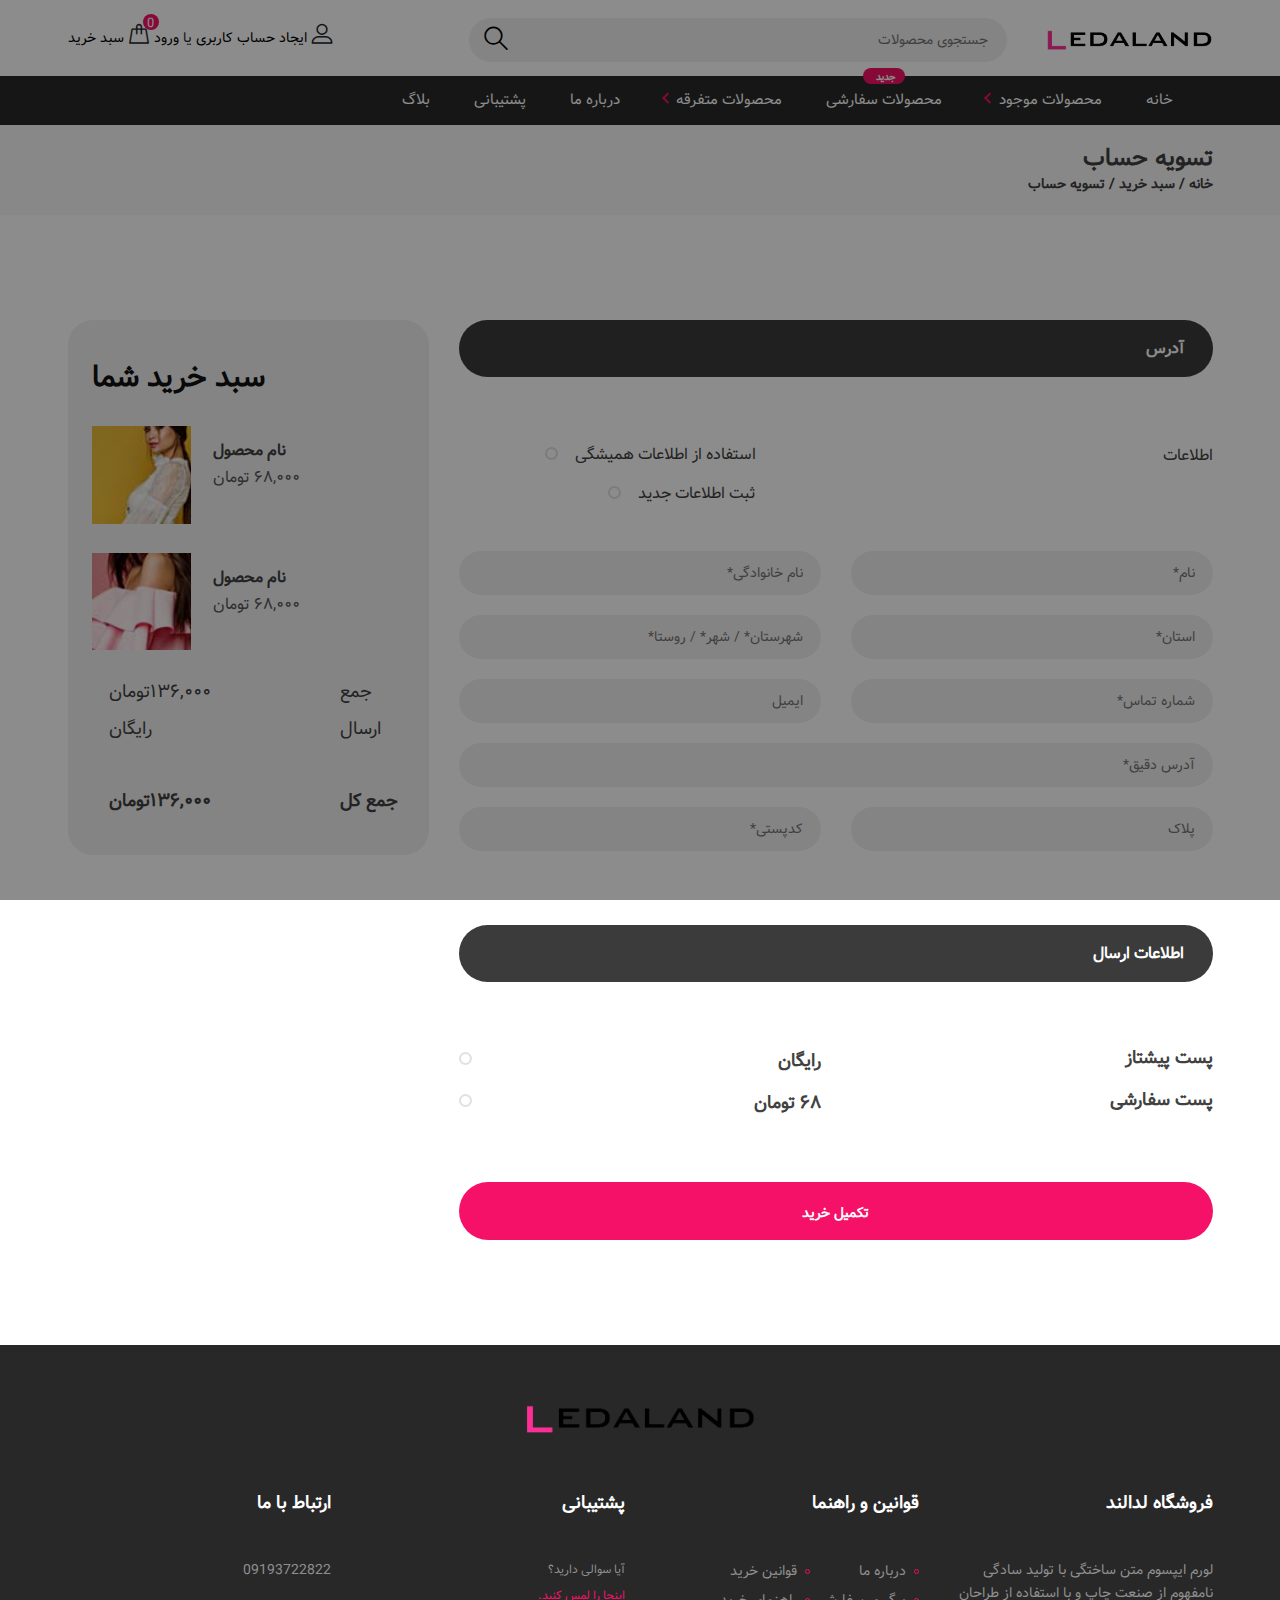
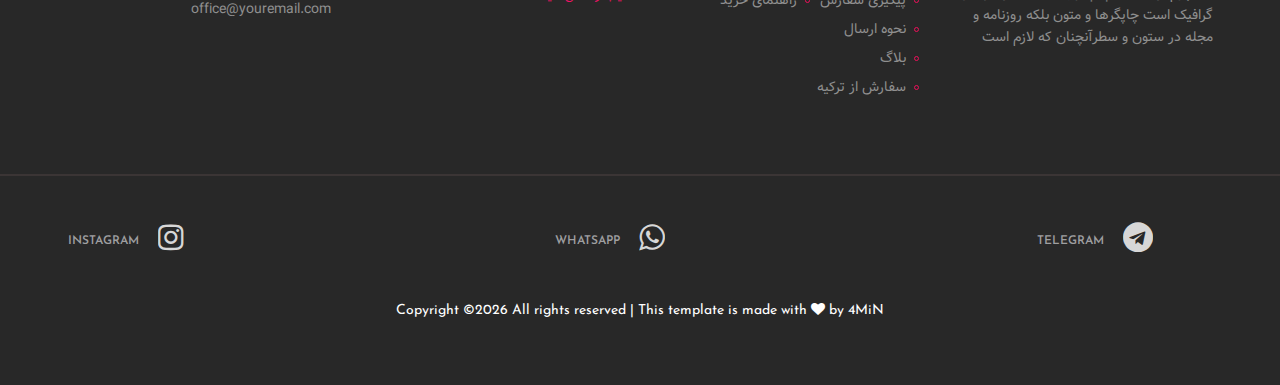
<file: checkout.html>
<!DOCTYPE html>
<html lang="fa-ir" dir="rtl">
<title>LedaLand | checkout</title>
<meta charset="UTF-8">
<meta name="viewport" content="width=device-width, initial-scale=1.0">
<!-- Favicon -->
<link href="img/logo3.PNG" rel="shortcut icon"/>
	<!-- Google Font -->
	<link href="https://fonts.googleapis.com/css?family=Josefin+Sans:300,300i,400,400i,700,700i" rel="stylesheet">


	<!-- Stylesheets -->
	<link rel="stylesheet" href="css/bootstrap.min.css"/>
	<link rel="stylesheet" href="css/font-awesome.min.css"/>
	<link rel="stylesheet" href="css/flaticon.css"/>
	<link rel="stylesheet" href="css/slicknav.min.css"/>
	<link rel="stylesheet" href="css/jquery-ui.min.css"/>
	<link rel="stylesheet" href="css/owl.carousel.min.css"/>
	<link rel="stylesheet" href="css/animate.css"/>
	<link rel="stylesheet" href="css/style.css"/>


	<!--[if lt IE 9]>
		  <script src="https://oss.maxcdn.com/html5shiv/3.7.2/html5shiv.min.js"></script>
	  <script src="https://oss.maxcdn.com/respond/1.4.2/respond.min.js"></script>
	<![endif]-->

</head>
<body>
	<!-- Page Preloder -->
	<div id="preloder">
		<div class="loader"></div>
	</div>

	<!-- Header section -->
	<header class="header-section">
		<div class="header-top">
			<div class="container">
				<div class="row">
					<div class="col-lg-2 col-md-4 col-sm-4 text-center text-lg-left">
						<!-- logo -->
						<a href="./index.html" class="site-logo">
							<img src="img/logo.png" alt="">
						</a>
					</div>
					<div class="col-xl-6 col-lg-5 col-md-8 col-sm-8">
						<form class="header-search-form">
							<input type="text" placeholder="جستجوی محصولات">
							<button><i class="flaticon-search"></i></button>
						</form>
					</div>
					<div class="col-xl-4 col-lg-5 col-md-12 col-sm-12">
						<div class="user-panel">
							<div class="up-item">
								<i class="flaticon-profile"></i>
								<a href="#">ایجاد حساب کاربری</a> یا <a href="#">ورود </a>
							</div>
							<div class="up-item">
								<div class="shopping-card">
									<i class="flaticon-bag"></i>
									<span>0</span>
								</div>
								<a href="#">سبد خرید</a>
							</div>
						</div>
					</div>
				</div>
			</div>
		</div>
		<nav class="main-navbar">
			<div class="container">
				<!-- menu -->
				<ul class="main-menu">
					<li><a href="#">خانه</a></li>
					<li><a href="#">محصولات موجود<span class="arrow1"></span>
					</a>
						<ul class="sub-menu">
							<li><a href="#">محصولات مراقبتی<span class="arrow"></span>
							</a>
								<ul class="sub-menu">
									<li><a href="#">محصولات بیشتر</a></li>
									<li><a href="#">محصولات بیشتر</a></li>
									<li><a href="#">محصولات بیشتر</a></li>
								</ul>
							</li>
							<li><a href="#">محصولات آرایشی<span class="arrow"></span>
							</a>
								<ul class="sub-menu">
									<li><a href="#">محصولات بیشتر</a></li>
									<li><a href="#">محصولات بیشتر</a></li>
									<li><a href="#">محصولات بیشتر</a></li>
								</ul>
							</li>
							<li><a href="#">محصولات بهداشتی<span class="arrow"></span>
							</a>
								<ul class="sub-menu">
									<li><a href="#">محصولات بیشتر</a></li>
									<li><a href="#">محصولات بیشتر</a></li>
									<li><a href="#">محصولات بیشتر</a></li>
								</ul>
							</li>
						</ul>
					</li>
					<li><a href="#">محصولات سفارشی
						<span class="new">جدید</span>
					</a></li>
					<li><a href="#">محصولات متفرقه<span class="arrow1"></span></a>
						<ul class="sub-menu">
							<li><a href="./cart.html">آقایان</a></li>
							<li><a href="./checkout.html"> بانوان </a></li>
							<li><a href="./contact.html">کودک</a></li>
						</ul>
					</li>
					<li><a href="#">درباره ما</a></li>
					<li><a href="#">پشتیبانی</a></li>
					<li><a href="#">بلاگ</a></li>
				</ul>
			</div>
		</nav>
	</header>
	<!-- Header section end -->


	<!-- Page info -->
	<div class="page-top-info">
		<div class="container">
			<h4>تسویه حساب</h4>
			<div class="site-pagination">
				<a href="">خانه</a> /
				<a href="">سبد خرید</a> /
				<a href="">تسویه حساب</a>
			</div>
		</div>
	</div>
	<!-- Page info end -->


	<!-- checkout section  -->
	<section class="checkout-section spad">
		<div class="container">
			<div class="row">
				<div class="col-lg-8 order-2 order-lg-1">
					<form class="checkout-form">
						<div class="cf-title">آدرس</div>
						<div class="row">
							<div class="col-md-7">
								<p>اطلاعات</p>
							</div>
							<div class="col-md-5">
								<div class="cf-radio-btns address-rb">
									<div class="cfr-item">
										<input type="radio" name="pm" id="one">
										<label for="one">استفاده از اطلاعات همیشگی</label>
									</div>
									<div class="cfr-item">
										<input type="radio" name="pm" id="two">
										<label for="two">ثبت اطلاعات جدید</label>
									</div>
								</div>
							</div>
						</div>
						<div class="row address-inputs">
							<div class="col-md-6">
								<input type="text" placeholder="نام*">
							</div>
							<div class="col-md-6">
								<input type="text" placeholder="نام خانوادگی*">
							</div>
							<div class="col-md-6">
								<input type="text" placeholder="استان*">
							</div>
							<div class="col-md-6">
								<input type="text" placeholder="شهرستان* / شهر* / روستا*">
							</div>
							<div class="col-md-6">
								<input type="text" placeholder="شماره تماس*">
							</div>
							<div class="col-md-6">
								<input type="text" placeholder="ایمیل">
							</div>
							<div class="col-md-12">
								<input type="text" placeholder="آدرس دقیق*">
							</div>
							<div class="col-md-6">
								<input type="text" placeholder="پلاک">
							</div>
							<div class="col-md-6">
								<input type="text" placeholder="کدپستی*">
							</div>
						</div>
						<div class="cf-title">اطلاعات ارسال</div>
						<div class="row shipping-btns">
							<div class="col-6">
								<h4>پست پیشتاز</h4>
							</div>
							<div class="col-6">
								<div class="cf-radio-btns">
									<div class="cfr-item">
										<input type="radio" name="shipping" id="ship-1">
										<label for="ship-1">رایگان</label>
									</div>
								</div>
							</div>
							<div class="col-6">
								<h4>پست سفارشی</h4>
							</div>
							<div class="col-6">
								<div class="cf-radio-btns">
									<div class="cfr-item">
										<input type="radio" name="shipping" id="ship-2">
										<label for="ship-2">۶۸ تومان</label>
									</div>
								</div>
							</div>
						</div>
						<button class="site-btn submit-order-btn">تکمیل خرید</button>
					</form>
				</div>
				<div class="col-lg-4 order-1 order-lg-2">
					<div class="checkout-cart">
						<h3>سبد خرید شما</h3>
						<ul class="product-list">
							<li>
								<div class="pl-thumb"><img src="img/cart/1.jpg" alt=""></div>
								<h6>نام محصول</h6>
								<p>۶۸,۰۰۰ تومان</p>
							</li>
							<li>
								<div class="pl-thumb"><img src="img/cart/2.jpg" alt=""></div>
								<h6>نام محصول</h6>
								<p>۶۸,۰۰۰ تومان</p>
							</li>
						</ul>
						<ul class="price-list">
							<li>۱۳۶,۰۰۰تومان <span>جمع</span></li>
							<li>رایگان<span>ارسال</span></li>
							<li class="total">  ۱۳۶,۰۰۰تومان<span>جمع کل</span></li>
						</ul>
					</div>
				</div>
			</div>
		</div>
	</section>
	<!-- checkout section end -->

	<!-- Footer section -->
	<section class="footer-section">
		<div class="container">
			<div class="footer-logo text-center">
				<a href="index.html"><img src="./img/logo.png" alt=""></a>
			</div>
			<div class="row">
				<div class="col-lg-3 col-sm-6">
					<div class="footer-widget about-widget">
						<h2>فروشگاه لدالند</h2>
						<p>لورم ایپسوم متن ساختگی با تولید سادگی نامفهوم از صنعت چاپ و با استفاده از طراحان گرافیک است چاپگرها و متون بلکه روزنامه و مجله در ستون و سطرآنچنان که لازم است</p>
					</div>
				</div>
				<div class="col-lg-3 col-sm-6">
					<div class="footer-widget about-widget">
						<h2>قوانین و راهنما</h2>
						<ul>
							<li><a href="">درباره ما</a></li>
							<li><a href="">پیگیری سفارش</a></li>
							<li><a href="">نحوه ارسال</a></li>
							<li><a href="">بلاگ</a></li>
							<li><a href="">سفارش از ترکیه</a></li>
						</ul>
						<ul>
							<li><a href="">قوانین خرید</a></li>
							<li><a href="">راهنمای خرید</a></li>
						</ul>
					</div>
				</div>
				<div class="col-lg-3 col-sm-6">
					<div class="footer-widget about-widget">
						<h2>پشتیبانی</h2>
						<div class="fw-latest-post-widget">
							<div class="lp-item">
								<div class="lp-content">
									<span>آیا سوالی دارید؟</span>
									<a href="#" class="readmore">اینجا را لمس کنید.</a>
								</div>
							</div>
						</div>
					</div>
				</div>
				<div class="col-lg-3 col-sm-6">
					<div class="footer-widget contact-widget">
						<h2>ارتباط با ما</h2>
						<div class="con-info">
							<a href="tel:09193722822"><p>09193722822</p></a>
						</div>
						<div class="con-info">
							<a href="mailto:office@youremail.com"><p>office@youremail.com</p></a>
						</div>
					</div>
				</div>
			</div>
		</div>
		<div class="social-fonts">
			<div class="social-links-warp">
				<div class="container">
					<div class="social-links">
						<a href="" class="telegram"><i class="fa fa-telegram"></i><span>telegram</span></a>
						<a href="" class="whatsapp"><i class="fa fa-whatsapp"></i><span>whatsapp</span></a>
						<a href="" class="instagram"><i class="fa fa-instagram"></i><span>instagram</span></a>
					</div>

					<!-- Link back to Colorlib can't be removed. Template is licensed under CC BY 3.0. -->
					<p class="text-white text-center mt-5">Copyright &copy;<script>document.write(new Date().getFullYear());</script> All rights reserved | This template is made with <i class="fa fa-heart" aria-hidden="true"></i> by <a href="https://instagram.com/o4min?igshid=YmMyMTA2M2Y=" target="_blank">4MiN</a></p>
					<!-- Link back to Colorlib can't be removed. Template is licensed under CC BY 3.0. -->

				</div>
			</div>
		</div>
	</section>
	<!-- Footer section end -->



	<!--====== Javascripts & Jquery ======-->
	<script src="js/jquery-3.2.1.min.js"></script>
	<script src="js/bootstrap.min.js"></script>
	<script src="js/jquery.slicknav.min.js"></script>
	<script src="js/owl.carousel.min.js"></script>
	<script src="js/jquery.nicescroll.min.js"></script>
	<script src="js/jquery.zoom.min.js"></script>
	<script src="js/jquery-ui.min.js"></script>
	<script src="js/main.js"></script>

	</body>
</html>
</file>
<file: css/flaticon.css>
/*
  	Flaticon icon font: Flaticon
  	Creation date: 22/06/2016 15:32
  	*/

@font-face {
  font-family: "Flaticon";
  src: url("../icon-fonts/Flaticon.eot");
  src: url("../icon-fonts/Flaticon.eot?#iefix") format("embedded-opentype"),
       url("../icon-fonts/Flaticon.woff") format("woff"),
       url("../icon-fonts/Flaticon.ttf") format("truetype"),
       url("../icon-fonts/Flaticon.svg#Flaticon") format("svg");
  font-weight: normal;
  font-style: normal;
}

@media screen and (-webkit-min-device-pixel-ratio:0) {
  @font-face {
    font-family: "Flaticon";
    src: url("../icon-fonts/Flaticon.svg#Flaticon") format("svg");
  }
}

[class^="flaticon-"]:before, [class*=" flaticon-"]:before,
[class^="flaticon-"]:after, [class*=" flaticon-"]:after {
  font-family: Flaticon;
    font-style: normal;
}

.flaticon-add:before { content: "\f100"; }
.flaticon-bag:before { content: "\f101"; }
.flaticon-battery:before { content: "\f102"; }
.flaticon-bell:before { content: "\f103"; }
.flaticon-bluetooth:before { content: "\f104"; }
.flaticon-bookmark:before { content: "\f105"; }
.flaticon-briefcase:before { content: "\f106"; }
.flaticon-calendar:before { content: "\f107"; }
.flaticon-cancel:before { content: "\f108"; }
.flaticon-cancel-1:before { content: "\f109"; }
.flaticon-clip:before { content: "\f10a"; }
.flaticon-clock:before { content: "\f10b"; }
.flaticon-clock-1:before { content: "\f10c"; }
.flaticon-cloud:before { content: "\f10d"; }
.flaticon-correct:before { content: "\f10e"; }
.flaticon-credit-card:before { content: "\f10f"; }
.flaticon-cursor:before { content: "\f110"; }
.flaticon-cursor-1:before { content: "\f111"; }
.flaticon-cut:before { content: "\f112"; }
.flaticon-cutlery:before { content: "\f113"; }
.flaticon-down-arrow:before { content: "\f114"; }
.flaticon-download:before { content: "\f115"; }
.flaticon-edit:before { content: "\f116"; }
.flaticon-envelope:before { content: "\f117"; }
.flaticon-export:before { content: "\f118"; }
.flaticon-favorite:before { content: "\f119"; }
.flaticon-file:before { content: "\f11a"; }
.flaticon-folder:before { content: "\f11b"; }
.flaticon-forward:before { content: "\f11c"; }
.flaticon-gallery:before { content: "\f11d"; }
.flaticon-gamepad:before { content: "\f11e"; }
.flaticon-garbage:before { content: "\f11f"; }
.flaticon-headphones:before { content: "\f120"; }
.flaticon-heart:before { content: "\f121"; }
.flaticon-help:before { content: "\f122"; }
.flaticon-home:before { content: "\f123"; }
.flaticon-hourglass:before { content: "\f124"; }
.flaticon-info:before { content: "\f125"; }
.flaticon-layer:before { content: "\f126"; }
.flaticon-layout:before { content: "\f127"; }
.flaticon-left-arrow:before { content: "\f128"; }
.flaticon-left-arrow-1:before { content: "\f129"; }
.flaticon-lightning:before { content: "\f12a"; }
.flaticon-link:before { content: "\f12b"; }
.flaticon-logout:before { content: "\f12c"; }
.flaticon-magnet:before { content: "\f12d"; }
.flaticon-map:before { content: "\f12e"; }
.flaticon-menu:before { content: "\f12f"; }
.flaticon-monitor:before { content: "\f130"; }
.flaticon-moon:before { content: "\f131"; }
.flaticon-padnote:before { content: "\f132"; }
.flaticon-paint:before { content: "\f133"; }
.flaticon-pause:before { content: "\f134"; }
.flaticon-photo-camera:before { content: "\f135"; }
.flaticon-placeholder:before { content: "\f136"; }
.flaticon-play-button:before { content: "\f137"; }
.flaticon-power:before { content: "\f138"; }
.flaticon-presentation:before { content: "\f139"; }
.flaticon-printer:before { content: "\f13a"; }
.flaticon-profile:before { content: "\f13b"; }
.flaticon-prohibition:before { content: "\f13c"; }
.flaticon-push-pin:before { content: "\f13d"; }
.flaticon-puzzle:before { content: "\f13e"; }
.flaticon-refresh:before { content: "\f13f"; }
.flaticon-remove:before { content: "\f140"; }
.flaticon-rewind:before { content: "\f141"; }
.flaticon-right-arrow:before { content: "\f142"; }
.flaticon-right-arrow-1:before { content: "\f143"; }
.flaticon-rocket-launch:before { content: "\f144"; }
.flaticon-screen:before { content: "\f145"; }
.flaticon-search:before { content: "\f146"; }
.flaticon-settings:before { content: "\f147"; }
.flaticon-settings-1:before { content: "\f148"; }
.flaticon-settings-2:before { content: "\f149"; }
.flaticon-share:before { content: "\f14a"; }
.flaticon-shield:before { content: "\f14b"; }
.flaticon-shopping-cart:before { content: "\f14c"; }
.flaticon-shutter:before { content: "\f14d"; }
.flaticon-smartphone:before { content: "\f14e"; }
.flaticon-speech-bubble:before { content: "\f14f"; }
.flaticon-speedometer:before { content: "\f150"; }
.flaticon-stats:before { content: "\f151"; }
.flaticon-store:before { content: "\f152"; }
.flaticon-sun:before { content: "\f153"; }
.flaticon-switch:before { content: "\f154"; }
.flaticon-tag:before { content: "\f155"; }
.flaticon-target:before { content: "\f156"; }
.flaticon-timer:before { content: "\f157"; }
.flaticon-unlock:before { content: "\f158"; }
.flaticon-up-arrow:before { content: "\f159"; }
.flaticon-upload:before { content: "\f15a"; }
.flaticon-video:before { content: "\f15b"; }
.flaticon-video-camera:before { content: "\f15c"; }
.flaticon-visible:before { content: "\f15d"; }
.flaticon-voice-recorder:before { content: "\f15e"; }
.flaticon-volume:before { content: "\f15f"; }
.flaticon-waiting:before { content: "\f160"; }
.flaticon-wifi:before { content: "\f161"; }
.flaticon-zoom:before { content: "\f162"; }
.flaticon-zoom-out:before { content: "\f163"; }
</file>
<file: css/style.css>
/* =================================
------------------------------------
  Divisima | eCommerce Template
  Version: 1.0
 ------------------------------------
 ====================================*/


/*----------------------------------------*/
/* Template default CSS
/*----------------------------------------*/

html,
body {
	height: 100%;
	font-family: "Vazir";
}
html{
	scroll-behavior: smooth;
}
.social-fonts{
	font-family: 'Josefin Sans', sans-serif;
	-webkit-font-smoothing: antialiased;
	font-smoothing: antialiased;
}
@font-face {
	font-family: Vazir;
	font-style: normal;
	font-weight: normal;
	src: url('../icon-fonts/Vazir.eot');
	src: url('../icon-fonts/Vazir.eot?#iefix') format('embedded-opentype'),
	url('../icon-fonts/Vazir.woff2') format('woff2'),
	url('../icon-fonts/Vazir.woff') format('woff'),
	url('../icon-fonts/Vazir.ttf') format('truetype');
}
h1,
h2,
h3,
h4,
h5,
h6 {
	margin: 0;
	color: #111111;
	font-weight: 600;
}

h1 {
	font-size: 70px;
}
.container-all{
	max-width: 1365px;
	margin: auto;
	overflow: hidden;
}
h2 {
	font-size: 36px;
}

h3 {
	font-size: 30px;
}

h4 {
	font-size: 24px;
}

h5 {
	font-size: 18px;
}

h6 {
	font-size: 16px;
}

p {
	font-size: 14px;
	color: #585858;
	line-height: 1.6;
}

img {
	max-width: 100%;
}

input:focus,
select:focus,
button:focus,
textarea:focus {
	outline: none;
}

a:hover,
a:focus {
	text-decoration: none;
	outline: none;
}

ul,
ol {
	padding: 0;
	margin: 0;
}

/*---------------------
  Helper CSS
-----------------------*/
.owl-stage-outer{
	direction: ltr;
}
.section-title {
	text-align: center;
}

.section-title h2 {
	font-size: 36px;
}

.set-bg {
	background-repeat: no-repeat;
	background-size: cover;
	background-position: top center;
}

.spad {
	padding-top: 105px;
	padding-bottom: 105px;
}

.text-white h1,
.text-white h2,
.text-white h3,
.text-white h4,
.text-white h5,
.text-white h6,
.text-white p,
.text-white span,
.text-white li,
.text-white a {
	color: #fff;
}

/*---------------------
  Commom elements
-----------------------*/

/* buttons */

.site-btn {
	display: inline-block;
	border: none;
	font-size: 14px;
	font-weight: 600;
	min-width: 167px;
	padding: 18px 47px 14px;
	border-radius: 50px;
	text-transform: uppercase;
	background: #f51167;
	color: #fff;
	line-height: normal;
	cursor: pointer;
	text-align: center;
	transition: background 0.5s;
}

.site-btn:hover {
	color: #f51167;
	background: #e5e5e5;
}

.site-btn.sb-white {
	background: #fff;
	color: #111111;
}
.site-btn.sb-white:hover {
	background: #111111;
	color: #fff;
	transition: background 0.5s;
}
.site-btn.sb-line {
	background: transparent;
	color: #fff;
	-webkit-box-shadow: inset 0 0 0 1px #fff;
	box-shadow: inset 0 0 0 1px #fff;
}

.site-btn.sb-dark {
	background: #413a3a;
}

.site-btn.sb-dark.sb-line {
	background-color: transparent;
	color: #111111;
	-webkit-box-shadow: inset 0 0 0 1px #111111;
	box-shadow: inset 0 0 0 1px #111111;
	transition: background-color 0.5s;
}
.site-btn.sb-dark.sb-line:hover {
	background-color: #f51167;
	color: #fff;
	-webkit-box-shadow: none;
	box-shadow: none;
}
/* Preloder */

#preloder {
	position: fixed;
	width: 100%;
	height: 100%;
	top: 0;
	left: 0;
	z-index: 999999;
	background: #000;
}

.loader {
	width: 40px;
	height: 40px;
	position: absolute;
	top: 50%;
	left: 50%;
	margin-top: -13px;
	margin-left: -13px;
	border-radius: 60px;
	animation: loader 0.8s linear infinite;
	-webkit-animation: loader 0.8s linear infinite;
}

@keyframes loader {
	0% {
		-webkit-transform: rotate(0deg);
		transform: rotate(0deg);
		border: 4px solid #f44336;
		border-left-color: transparent;
	}
	50% {
		-webkit-transform: rotate(180deg);
		transform: rotate(180deg);
		border: 4px solid #673ab7;
		border-left-color: transparent;
	}
	100% {
		-webkit-transform: rotate(360deg);
		transform: rotate(360deg);
		border: 4px solid #f44336;
		border-left-color: transparent;
	}
}

@-webkit-keyframes loader {
	0% {
		-webkit-transform: rotate(0deg);
		border: 4px solid #f44336;
		border-left-color: transparent;
	}
	50% {
		-webkit-transform: rotate(180deg);
		border: 4px solid #673ab7;
		border-left-color: transparent;
	}
	100% {
		-webkit-transform: rotate(360deg);
		border: 4px solid #f44336;
		border-left-color: transparent;
	}
}

.elements-section {
	padding-top: 100px;
}

.el-title {
	margin-bottom: 75px;
}

.element {
	margin-bottom: 100px;
}

.element:last-child {
	margin-bottom: 0;
}

/* Accordion */

.accordion-area {
	margin-top: 50px;
	border-top: 2px solid #e1e1e1;
}

.accordion-area .panel {
	border-bottom: 2px solid #e1e1e1;
}

.accordion-area .panel-link {
	background-image: url("../img/arrow-down.png");
	background-repeat: no-repeat;
	background-position: right 10px top 30px;
}

.faq-accordion.accordion-area .panel-link,
.faq-accordion.accordion-area .panel-link.active.collapsed {
	padding: 17px 100px 17px 20px;
}

.faq-accordion.accordion-area .panel-link:after {
	right: 44px;
}

.accordion-area .panel-header .panel-link.collapsed {
	background-image: url("../img/arrow-down.png");
}

.accordion-area .panel-link.active {
	background-image: url("../img/arrow-up.png");
}

.accordion-area .panel-link.active {
	background-color: transparent;
}

.accordion-area .panel-link,
.accordion-area .panel-link.active.collapsed {
	text-align: left;
	position: relative;
	width: 100%;
	font-size: 14px;
	font-weight: 700;
	color: #414141;
	padding: 0;
	text-transform: uppercase;
	line-height: 1;
	cursor: pointer;
	border: none;
	min-height: 69px;
	background-color: transparent;
	border-radius: 0;
}

.accordion-area .panel-body {
	padding-top: 10px;
}

.accordion-area .panel-body p {
	color: #8f8f8f;
	margin-bottom: 25px;
	line-height: 1.8;
}

.accordion-area .panel-body p span {
	font-size: 12px;
	font-weight: 700;
	text-transform: uppercase;
	color: #f51167;
}

.accordion-area .panel-body img {
	margin-bottom: 25px;
}

.accordion-area .panel-body h4 {
	font-size: 18px;
	margin-bottom: 20px;
}

/*------------------
  Header section
---------------------*/

.header-top {
	padding: 18px 0 14px;
}

.site-logo {
	display: inline-block;
	margin-top: 10px;
}

.header-search-form {
	width: 100%;
	position: relative;
	padding: 0 10px;
}

.header-search-form input {
	width: 100%;
	height: 44px;
	font-size: 14px;
	border-radius: 50px;
	border: none;
	padding: 0 19px;
	background: #f0f0f0;
}

.header-search-form button {
	position: absolute;
	height: 100%;
	left: 18px;
	top: 0;
	font-size: 26px;
	color: #000;
	border: none;
	cursor: pointer;
	background-color: transparent;
}

.user-panel .up-item {
	display: inline-block;
	font-size: 14px;
}

.user-panel .up-item i {
	font-size: 22px;
}

.user-panel .up-item a {
	font-size: 14px;
	color: #000;
}

.shopping-card {
	display: inline-block;
	position: relative;
}

.shopping-card span {
	position: absolute;
	top: -4px;
	left: 100%;
	height: 16px;
	min-width: 16px;
	color: #fff;
	font-size: 13px;
	background: #f51167;
	text-align: center;
	border-radius: 30px;
	padding: 0 2px;
	margin-left: -7px;
}

.main-navbar {
	background: #282828;
}

.slicknav_menu {
	display: none;
}

.main-menu {
	list-style: none;
	text-align: right;
}

.main-menu li {
	display: inline-block;
	position: relative;
}

.main-menu li a {
	display: inline-block;
	font-size: 15px;
	color: #ffffff;
	margin-right: 40px;
	line-height: 1;
	padding: 17px 0;
	position: relative;
}

.main-menu li a .new {
	position: absolute;
	top: -8px;
	font-size: 10px;
	font-weight: 700;
	color: #fff;
	background: #f51167;
	line-height: 1;
	text-transform: uppercase;
	left: calc(50% - 21px);
	padding: 5px 9px 1px;
	border-radius: 15px;
	width: 42px;
}

.main-menu li:hover .sub-menu ,
.main-menu li .sub-menu li:hover .sub-menu{
	visibility: visible;
	opacity: 1;
	margin-top: 0;
}

.main-menu li:hover>a {
	color: #f51167;
}

.main-menu .sub-menu {
	position: absolute;
	list-style: none;
	width: 170px;
	right: 0;
	top: 100%;
	padding: 20px 0;
	visibility: hidden;
	opacity: 0;
	text-align: center;
	margin-top: 50px;
	background: #fff;
	z-index: 99;
	-webkit-transition: all 0.4s;
	-o-transition: all 0.4s;
	transition: all 0.4s;
	-webkit-box-shadow: 2px 7px 20px rgba(0, 0, 0, 0.05);
	box-shadow: 2px 7px 20px rgba(0, 0, 0, 0.05);
	border-radius: 0 0 15px 15px;
	box-shadow: 0 10px #e3e3e3;
}
.main-menu .sub-menu a{
	font-size: 15px;
}
.main-menu .sub-menu li .sub-menu{
	position: absolute;
	list-style: none;
	width: 170px;
	right: 100%;
	top: 0;
	padding: 20px 0;
	visibility: hidden;
	opacity: 0;
	text-align: center;
	margin-top: 50px;
	background: #fff;
	z-index: 99;
	-webkit-transition: all 0.4s;
	-o-transition: all 0.4s;
	transition: all 0.4s;
	-webkit-box-shadow: 2px 7px 20px rgba(0, 0, 0, 0.05);
	box-shadow: 2px 7px 20px rgba(0, 0, 0, 0.05);
	border-radius: 10px 0 15px 15px;
	box-shadow: 0 10px #e3e3e3;
}

.arrow,
.arrow1{
	width: 0.5em;
	height: 0.5em;
	display: inline-block;
	vertical-align: middle;
	border-left: 0.15em solid currentColor;
	border-bottom: 0.15em solid currentColor;
	transform: rotate(45deg);
	margin-top: -0.25em;
	margin-right: 5px;
	transition: transform 300ms ease-in-out;
	color: #f51167;
}


/*animate arrow */
.main-menu li:hover a .arrow1,
.main-menu li ul li:hover a .arrow {
	transform: rotate(315deg);
	color: #a8a8a8;
}


.main-menu .sub-menu li {
	display: block;
}

.main-menu .sub-menu li a {
	display: block;
	color: #000;
	margin-right: 0;
	padding: 8px 20px;
}

.main-menu .sub-menu li a:hover {
	color: #f51167;
}

.nav-switch {
	display: none;
}

/* ----------------
  Features
---------------------*/

.hero-section {
	padding-bottom: 54px;
}

.hero-slider .hs-item {
	position: relative;
	height: 720px;
}
.hero-slider .hs-item .text-white{
	position: absolute;
	top: 120px;
	right: 0;
	text-align: right;
}
.hero-slider .hs-item span {
	font-size: 18px;
	text-transform: uppercase;
	font-weight: 600;
	letter-spacing: 3px;
	margin-bottom: 5px;
	display: block;
	position: relative;
	top: 50px;
	opacity: 0;
}

.hero-slider .hs-item h2 {
	font-size: 60px;
	text-transform: uppercase;
	font-weight: 700;
	margin-bottom: 10px;
	position: relative;
	top: 50px;
	opacity: 0;
}

.hero-slider .hs-item p {
	font-size: 18px;
	font-weight: 300;
	margin-bottom: 35px;
	position: relative;
	top: 100px;
	opacity: 0;
}

.hero-slider .hs-item .site-btn {
	position: relative;
	top: 50px;
	opacity: 0;
}

.hero-slider .hs-item .sb-line {
	margin-right: 5px;
}

.hero-slider .hs-item .container {
	position: relative;
	padding-top: 170px;
}

.hero-slider .hs-item .offer-card {
	position: absolute;
	left: 0;
	top: 226px;
	width: 162px;
	height: 162px;
	border-radius: 50%;
	background: #f51167;
	text-align: center;
	padding-top: 20px;
	-webkit-transform: rotate(45deg);
	-ms-transform: rotate(45deg);
	transform: rotate(45deg);
	opacity: 0;
}

.hero-slider .hs-item .offer-card:after {
	position: absolute;
	content: "";
	width: calc(100% - 10px);
	height: calc(100% - 10px);
	border: 1px solid #f96790;
	left: 5px;
	top: 5px;
	border-radius: 50%;
}

.hero-slider .hs-item .offer-card span {
	font-size: 18px;
	text-transform: lowercase;
	position: relative;
	top: 50px;
	opacity: 0;
}

.hero-slider .hs-item .offer-card h2 {
	font-size: 72px;
	font-weight: 400;
	line-height: 1;
}

.hero-slider .hs-item .offer-card p {
	text-transform: uppercase;
	line-height: 1;
	font-size: 14px;
}

.hero-slider .slider-nav-warp {
	max-width: 1145px;
	bottom: 0;
	margin: -78px auto 0;
}

.hero-slider .slider-nav {
	display: inline-block;
	padding: 0 38px;
	position: relative;
}

.hero-slider .owl-dots {
	display: -ms-flex;
	display: -webkit-box;
	display: -ms-flexbox;
	display: flex;
	padding-top: 9px;
}

.hero-slider .owl-dots .owl-dot {
	width: 8px;
	height: 8px;
	background: #fff;
	border-radius: 15px;
	margin-right: 10px;
	opacity: 0.25;
}

.hero-slider .owl-dots .owl-dot.active {
	opacity: 1;
}

.hero-slider .owl-dots .owl-dot:last-child {
	margin-right: 0;
}

.hero-slider .owl-nav button.owl-next,
.hero-slider .owl-nav button.owl-prev {
	font-size: 27px;
	position: absolute;
	color: #fff;
	opacity: 0.5;
	bottom: -20px;
}

.hero-slider .owl-nav button.owl-next {
	right: 0;
}

.hero-slider .owl-nav button.owl-prev {
	left: 0;
}

.hero-slider .owl-item.active .hs-item h2,
.hero-slider .owl-item.active .hs-item span,
.hero-slider .owl-item.active .hs-item p,
.hero-slider .owl-item.active .hs-item .site-btn {
	top: 0;
	opacity: 1;
}

.hero-slider .owl-item.active .hs-item span {
	-webkit-transition: all 0.5s ease 0.2s;
	-o-transition: all 0.5s ease 0.2s;
	transition: all 0.5s ease 0.2s;
}

.hero-slider .owl-item.active .hs-item h2 {
	-webkit-transition: all 0.5s ease 0.4s;
	-o-transition: all 0.5s ease 0.4s;
	transition: all 0.5s ease 0.4s;
}

.hero-slider .owl-item.active .hs-item p {
	-webkit-transition: all 0.5s ease 0.6s;
	-o-transition: all 0.5s ease 0.6s;
	transition: all 0.5s ease 0.6s;
}

.hero-slider .owl-item.active .hs-item .site-btn {
	-webkit-transition: all 0.5s ease 0.8s;
	-webkit-transition: all 0.5s ease 0.8s;
	-o-transition: all 0.5s ease 0.8s;
	transition: all 0.5s ease 0.8s;
}

.hero-slider .owl-item.active .hs-item .offer-card {
	opacity: 1;
	-webkit-transform: rotate(0deg);
	-ms-transform: rotate(0deg);
	transform: rotate(0deg);
	-webkit-transition: all 0.5s ease 1s;
	-webkit-transition: all 0.5s ease 1s;
	-o-transition: all 0.5s ease 1s;
	transition: all 0.5s ease 1s;
}

.slide-num-holder {
	float: right;
	z-index: 1;
	color: #fff;
	position: relative;
	font-size: 24px;
	font-weight: 700;
	position: relative;
	margin-top: -22px;
}

.slide-num-holder span:first-child {
	margin-right: 41px;
}

.slide-num-holder:after {
	position: absolute;
	content: "";
	height: 30px;
	width: 1px;
	background: #fff;
	left: 50%;
	top: 0;
	-webkit-transform-origin: center;
	-ms-transform-origin: center;
	transform-origin: center;
	-webkit-transform: rotate(30deg);
	-ms-transform: rotate(30deg);
	transform: rotate(30deg);
}

/* ------------------
  Features section
---------------------*/

.feature {
	text-align: center;
	background: #f8f8f8;
	height: 100%;
}

.feature:nth-child(2) {
	background: #f51167;
}

.feature:nth-child(2) h2 {
	color: #fff;
}

.feature .feature-inner {
	padding: 20px 25px;
	display: -ms-flex;
	display: -webkit-box;
	display: -ms-flexbox;
	display: flex;
	-webkit-box-align: center;
	-ms-flex-align: center;
	align-items: center;
	-webkit-box-pack: center;
	-ms-flex-pack: center;
	justify-content: center;
	height: 100%;
}

.feature .feature-icon {
	display: inline-block;
	margin-right: 15px;
}

.feature h2 {
	font-size: 24px;
	text-transform: uppercase;
	display: inline-block;
	margin-right: 7px;
}

/*Latest products section */

.top-letest-product-section {
	padding-top: 70px;
	padding-bottom: 60px;
}

.top-letest-product-section .section-title {
	margin-bottom: 70px;
}

.product-slider .owl-nav {
	position: absolute;
	top: calc(50% - 60px);
	width: 100%;
	left: 0;
}

.product-slider .owl-nav button.owl-next,
.product-slider .owl-nav button.owl-prev {
	color: #a4a4a4;
	font-size: 42px;
	position: relative;
}

.product-slider .owl-nav button.owl-next {
	float: right;
	right: -92px;
}

.product-slider .owl-nav button.owl-prev {
	float: left;
	left: -92px;
}

.product-item .pi-pic {
	position: relative;
	display: block;
}
.product-item .pi-pic img{
	border-radius: 15px;
}
.product-item .tag-new,
.product-item .tag-sale {
	position: absolute;
	right: 16px;
	top: 14px;
	font-size: 10px;
	font-weight: 700;
	color: #fff;
	background: #f51167;
	line-height: 1;
	text-transform: uppercase;
	padding: 5px 9px 1px;
	border-radius: 15px;
	width: 42px;
}

.product-item .tag-sale {
	text-align: center;
	padding: 5px 0px 1px;
	min-width: 65px;
	background: #f51167;
}

.product-item .pi-links {
	width: 100%;
	position: absolute;
	left: 0;
	bottom: 18px;
	z-index: 9;
	padding-left: 15px;
	text-align:left;
}

.product-item .pi-links a {
	display: inline-table;
	width: 36px;
	height: 36px;
	background: #fff;
	border-radius: 60px;
	font-size: 18px;
	line-height: 18px;
	padding-top: 9px;
	overflow: hidden;
	color: #000;
	position: relative;
	-webkit-box-shadow: 1px 0 32px rgba(0, 0, 0, 0.2);
	box-shadow: 1px 0 32px rgba(0, 0, 0, 0.2);
	-webkit-transition: all 0.4s ease;
	-o-transition: all 0.4s ease;
	transition: all 0.4s ease;
	text-align: center;
}

.product-item .pi-links a i {
	display: inline-block;
	color: #000
}
.product-item .pi-links a.add-card {
	padding-top: 8px;
}

.product-item .pi-links a.add-card span {
	font-size: 12px;
	font-weight: bold;
	text-transform: uppercase;
	position: absolute;
	left: 7px;
	top: 20px;
	opacity: 0;
}

.product-item .pi-links a.add-card:hover {
	width: 140px;
	padding: 8px 18px 0;
	text-align: right;
}

.product-item .pi-links a.add-card:hover span {
	opacity: 1;
	top: 10px;
	-webkit-transition: all 0.4s ease 0.3s;
	-o-transition: all 0.4s ease 0.3s;
	transition: all 0.4s ease 0.3s;
}

.product-item .pi-text {
	padding-top: 22px;
	height: 87px;
}

.product-item .pi-text h6 {
	float: right;
	padding-left: 40px;
	overflow: hidden;
	font-weight: 700;
	color: #111111;
}

.product-item .pi-text p {
	font-size: 13px;
	color: #111111;
	margin-bottom: 0;
}
.product-item{
	padding: 0 5PX;
}
/*Productس filter section*/

.product-filter-section {
	padding-bottom: 60px;
}

.product-filter-section .section-title {
	margin-bottom: 70px;
}

.product-filter-menu {
	list-style: none;
	margin: 0 -10px;
	padding-bottom: 15px;
}

.product-filter-menu li {
	display: inline-block;
}

.product-filter-menu li a {
	color: #111111;
	font-size: 12px;
	font-weight: 700;
	text-transform: uppercase;
	background: #ebebeb;
	display: block;
	width: 100%;
	padding: 13px 23px;
	border-radius: 31px;
}

/* ----------------
  Banner section
---------------------*/

.banner {
	padding: 50px 34px 47px;
	position: relative;
	margin-bottom: 70px;
}

.banner .tag-new {
	position: absolute;
	right: 26px;
	top: 27px;
	font-size: 24px;
	font-weight: 700;
	color: #fff;
	background: #f51167;
	line-height: 1;
	text-transform: uppercase;
	padding: 7px 16px 1px;
	border-radius: 80px;
}

.banner span {
	font-size: 18px;
	text-transform: uppercase;
	font-weight: 600;
	letter-spacing: 3px;
	margin-bottom: 5px;
	display: block;
}

.banner h2 {
	font-size: 48px;
	text-transform: uppercase;
	font-weight: 700;
	margin-bottom: 10px;
	color: #282828;
}

/* ----------------
  Footer section
---------------------*/

.footer-section {
	background: #282828;
	padding-top: 60px;
	text-align: right;
}

.footer-logo {
	padding-bottom: 60px;
}

.footer-widget {
	margin-bottom: 70px;
	overflow: hidden;
}

.footer-widget h2 {
	font-size: 18px;
	font-weight: 700;
	text-transform: uppercase;
	color: #fff;
	margin-bottom: 45px;
}

.footer-widget p {
	color: #8f8f8f;
}

.footer-widget.about-widget p {
	margin-bottom: 50px;
	letter-spacing: -0.01em;
}

.footer-widget ul {
	list-style: none;
	float: right;
	margin-right: 13px;
}

.footer-widget ul:last-child {
	margin-right: 0;
}

.footer-widget ul li a {
	display: inline-block;
	position: relative;
	padding-left: 20px;
	font-size: 14px;
	color: #8f8f8f;
	margin-bottom: 6px;
}

.footer-widget ul li a:after {
	position: absolute;
	content: "";
	width: 5px;
	height: 5px;
	right: -13px;
	top: 8px;
	border: 1px solid #ec105a;
	border-radius: 50%;
	-webkit-transition: all 0.2s;
	-o-transition: all 0.2s;
	transition: all 0.2s;
}

.footer-widget ul li a:hover {
	color: #fff;
}

.footer-widget ul li a:hover:after {
	width: 7px;
	height: 7px;
	top: 6px;
	background: #ec105a;
}

.fw-latest-post-widget .lp-item {
	margin-bottom: 30px;
	display: block;
	overflow: hidden;
}

.fw-latest-post-widget .lp-thumb {
	width: 64px;
	height: 64px;
	float: left;
	margin-right: 22px;
}

.fw-latest-post-widget .lp-content {
	overflow: hidden;
	padding-top: 2px;
}

.fw-latest-post-widget .lp-content h6 {
	font-size: 14px;
	font-weight: 700;
	text-transform: uppercase;
	opacity: 0.25;
	color: #717171;
	margin-bottom: 1px;
}

.fw-latest-post-widget .lp-content span {
	display: block;
	font-size: 12px;
	color: #8f8f8f;
	margin-bottom: 4px;
}

.fw-latest-post-widget .lp-content .readmore {
	font-size: 12px;
	color: #f51167;
}
.fw-latest-post-widget .lp-content .readmore:hover{
	color: #fff;
	transition: all .3s;
}
.contact-widget .con-info span {
	float: left;
	color: #f51167;
	margin-right: 15px;
	overflow: hidden;
}

.social-links-warp {
	border-top: 2px solid #3b3535;
	padding: 46px 0;
}

.social-links a {
	margin-right: 60px;
	display: inline-block;
}
.social-links{
	display: flex;
	align-items: center;
	justify-content: space-between;
}
.social-links a i {
	font-size: 30px;
	color: #d7d7d7;
	float: right;
	margin-left: 19px;
	overflow: hidden;
	-webkit-transition: all 0.3s;
	-o-transition: all 0.3s;
	transition: all 0.3s;
}

.social-links a span {
	display: inline-block;
	font-size: 12px;
	font-weight: 600;
	text-transform: uppercase;
	color: #9f9fa0;
	padding-top: 10px;
	-webkit-transition: all 0.3s;
	-o-transition: all 0.3s;
	transition: all 0.3s;
}
.mt-5 i:hover{
	color: darkred;
	transition: all .5s;
}
.social-links a.instagram:hover i {
	color: #d9017d;
}

.social-links a.google-plus:hover i {
	color: #b10179;
}

.social-links a.whatsapp:hover i {
	color: #3dc738;
}

.social-links a.pinterest:hover i {
	color: #e2009d;
}

.social-links a.telegram:hover i {
	color: #5370b4;
}

.social-links a.twitter:hover i {
	color: #5abed6;
}

.social-links a.youtube:hover i {
	color: #D12227;
}

.social-links a.tumblr:hover i {
	color: #37475E;
}

.social-links a:hover span {
	color: #fff;
}

/* --------------
  Other Pages
------------------*/

.page-top-info {
	background: #f8f7f7;
	padding: 20px 0;
	text-align: right;
}

.page-top-info h4 {
	color: #414141;
	font-weight: 700;
	text-transform: uppercase;
}

.site-pagination {
	font-size: 14px;
	font-weight: 600;
	color: #414141;
}

.site-pagination a {
	display: inline-block;
	font-size: 14px;
	color: #414141;
}

/* --------------
  Category page
------------------*/

.filter-widget {
	margin-bottom: 100px;
	text-align: right;
}

.filter-widget .fw-title {
	font-size: 18px;
	font-weight: 700;
	color: #414141;
	text-transform: uppercase;
	margin-bottom: 45px;
}

.category-menu {
	list-style: none;
}

.category-menu li a {
	display: block;
	position: relative;
	font-size: 12px;
	color: #414141;
	border-bottom: 1px solid #ebebeb;
	padding: 12px 0 5px 20px;
}

.category-menu li a span {
	float: left;
}

.category-menu li a:after {
	position: absolute;
	content: "";
	width: 9px;
	height: 9px;
	left: 0;
	top: 13px;
	border: 1px solid #f51167;
	border-radius: 50%;
}

.category-menu li a:hover {
	color: #f51167;
}

.category-menu li a:hover:after {
	background: #f51167;
}

.category-menu li a:last-child a {
	margin-bottom: 0;
}

.category-menu li .sub-menu {
	list-style: none;
	overflow: hidden;
	height: 0;
	-webkit-transform: rotateX(90deg);
	transform: rotateX(90deg);
	opacity: 0;
	-webkit-transition: opacity 0.4s, -webkit-transform 0.4s;
	transition: opacity 0.4s, -webkit-transform 0.4s;
	-o-transition: transform 0.4s, opacity 0.4s;
	transition: transform 0.4s, opacity 0.4s;
	transition: transform 0.4s, opacity 0.4s, -webkit-transform 0.4s;
}

.category-menu li .sub-menu li a {
	padding-left: 45px;
}

.category-menu li:hover>a {
	color: #f51167;
}

.category-menu li.active>.sub-menu {
	display: block;
	height: auto;
	opacity: 1;
	-webkit-transform: rotateX(0deg);
	transform: rotateX(0deg);
}

.price-range-wrap .price-range {
	border-radius: 0;
	margin-right: 13px;
	margin-bottom: 28px;
}

.price-range-wrap .price-range.ui-widget-content {
	border: none;
	background: #ebebeb;
	height: 2px;
}

.price-range-wrap .price-range.ui-widget-content .ui-slider-range {
	background: #ebebeb;
	border-radius: 0;
}

.price-range-wrap .price-range .ui-slider-range.ui-corner-all.ui-widget-header:last-child {
	background: #414141;
}

.price-range-wrap .price-range.ui-widget-content .ui-slider-handle {
	border: none;
	background: #414141;
	height: 14px;
	width: 14px;
	outline: none;
	top: -6px;
	cursor: ew-resize;
	margin-left: 0;
	border-radius: 0;
	border-radius: 20px;
}

.price-range-wrap .price-range .ui-slider-handle.ui-corner-all.ui-state-default span {
	position: absolute;
	font-size: 14px;
	top: 35px;
}

.price-range-wrap .range-slider {
	color: #444444;
	margin-top: 22px;
}

.price-range-wrap {
	border-bottom: 2px solid #ebebeb;
	padding-bottom: 40px;
	margin-bottom: 50px;
}

.price-range-wrap h4 {
	text-transform: uppercase;
	font-size: 14px;
	font-weight: 700;
	color: #414141;
	margin-bottom: 45px;
}

.price-range-wrap .range-slider .price-input input {
	color: #444444;
	border: none;
	outline: none;
	max-width: 110px;
	pointer-events: none;
}

.price-range-wrap .range-slider .price-input input:nth-child(1) {
	float: left;
}

.price-range-wrap .range-slider .price-input input:nth-child(2) {
	float: right;
}

.fw-color-choose,
.fw-size-choose {
	border-bottom: 2px solid #ebebeb;
	padding-bottom: 40px;
	margin-bottom: 50px;
}

.fw-color-choose .cs-item {
	display: inline-block;
	position: relative;
	margin-right: 14px;
}

.fw-color-choose .cs-item:last-child {
	margin-right: 0;
}

.fw-color-choose label {
	width: 26px;
	height: 26px;
	border-radius: 50px;
	background: #333;
	position: relative;
	cursor: pointer;
}

.fw-color-choose label.cs-gray {
	background: #d7d7d7;
}

.fw-color-choose label.cs-orange {
	background: #6f91ff;
}

.fw-color-choose label.cs-yollow {
	background: #6f91ff;
}

.fw-color-choose label.cs-green {
	background: #8fc99c;
}

.fw-color-choose label.cs-purple {
	background: #bc83b1;
}

.fw-color-choose label.cs-blue {
	background: #9ee7f4;
}

.fw-color-choose label span {
	position: absolute;
	width: 100%;
	text-align: center;
	top: 45px;
	font-size: 11px;
	color: #414141;
}

.fw-color-choose input[type=radio] {
	visibility: hidden;
	position: absolute;
}

.fw-color-choose input[type=radio]:checked+label {
	-webkit-box-shadow: 0 0 0 2px #f51167;
	box-shadow: 0 0 0 2px #f51167;
}

.fw-color-choose input[type=radio]:checked+label span {
	color: #b09d81;
}

.fw-size-choose .sc-item {
	display: inline-block;
	position: relative;
	margin-right: 5px;
}

.fw-size-choose label {
	display: inline-block;
	height: 30px;
	min-width: 30px;
	text-align: center;
	font-size: 14px;
	color: #414141;
	font-weight: 500;
	cursor: pointer;
	border-radius: 50px;
	padding: 7px 6px 0;
}

.fw-size-choose input[type=radio] {
	visibility: hidden;
	position: absolute;
}

.fw-size-choose input[type=radio]:checked+label {
	background: #f51167;
	color: #fff;
}

/* --------------
  Product page
------------------*/

.product-section {
	padding-top: 70px;
	padding-bottom: 65px;
}

.back-link {
	padding-bottom: 50px;
}

.back-link a {
	font-size: 12px;
	color: #414141;
}

.product-pic-zoom {
	margin-bottom: 35px;
}

.product-thumbs-track {
	width: 1200px;
}

.product-thumbs .pt {
	width: 116px;
	height: 116px;
	float: left;
	margin-right: 31px;
	overflow: hidden;
	cursor: pointer;
	position: relative;
}

.product-thumbs .pt:last-child {
	margin-right: 0;
}

.product-thumbs .pt.active:after {
	position: absolute;
	content: "";
	width: 100%;
	height: 100%;
	left: 0;
	top: 0;
	border: 2px solid #f51167;
	z-index: 1;
}
.product-details{
	width: 100%;
}
.product-details .p-title {
	font-size: 18px;
	font-weight: 700;
	color: #414141;
	text-transform: uppercase;
	margin-bottom: 18px;
}

.product-details .p-price {
	font-size: 24px;
	color: #414141;
	font-weight: 700;
	margin-bottom: 20px;
}

.product-details .p-stock {
	font-size: 12px;
	color: #000;
	font-weight: 700;
	color: #414141;
	margin-bottom: 10px;
}

.product-details .p-stock span {
	color: #f51167;
}

.product-details .p-rating {
	margin-bottom: 15px;
}

.product-details .p-rating i {
	color: #f51167;
}

.product-details .p-rating i.fa-fade {
	color: #e6e6e6;
}

.product-details .p-review {
	margin-bottom: 30px;
}

.product-details .p-review a {
	color: #414141;
	font-size: 14px;
	margin-right: 12px;
	margin-left: 12px;
}

.product-details .p-review a:first-child {
	margin-left: 0;
}

.product-details .fw-size-choose {
	border-bottom: none;
	margin-bottom: 30px;
	padding-bottom: 0;
}

.product-details .fw-size-choose p {
	float: left;
	margin-right: 38px;
	text-transform: uppercase;
	font-weight: 700;
	color: #414141;
	padding-top: 10px;
	margin-bottom: 0;
}

.product-details .fw-size-choose label {
	width: 33px;
	height: 33px;
	font-size: 12px;
	border: 2px solid #414141;
}

.product-details .fw-size-choose input[type=radio]:checked+label {
	border: 2px solid #f51167;
}

.product-details .fw-size-choose .disable label {
	border: 2px solid #e1e1e1;
	color: #cacaca;
}

.product-details .site-btn {
	min-width: 190px;
}
.numbre select,
.numbre p{
	display: inline;
}
.numbre select{
	border: none;
	background-color: #cecece;
	padding: 5px 5px;
	border-radius: 20px;
}
.product-section .numbre{
	padding-bottom: 40px;
}
.cart-section .numbre{
	position: relative;
	right: -15%;
}
.product-details .social-sharing {
	padding-top: 50px;
}

.product-details .social-sharing a {
	color: #d7d7d7;
	margin-right: 23px;
	font-size: 14px;
}

.product-details .social-sharing a:hover {
	color: #414141;
}

.quantity {
	display: -webkit-box;
	display: -ms-flexbox;
	display: flex;
	-ms-flex-wrap: wrap;
	flex-wrap: wrap;
	-webkit-box-align: center;
	-ms-flex-align: center;
	align-items: center;
	margin-bottom: 40px;
}

.quantity p {
	float: left;
	margin-right: 15px;
	text-transform: uppercase;
	font-weight: 700;
	color: #414141;
	padding-top: 10px;
	margin-bottom: 0;
}

.quantity .pro-qty {
	width: 94px;
	height: 36px;
	border: 1px solid #ddd;
	padding: 0 15px;
	border-radius: 40px;
	float: left;
}

.quantity .pro-qty .qtybtn {
	width: 15px;
	display: block;
	float: left;
	line-height: 36px;
	cursor: pointer;
	text-align: center;
	font-size: 18px;
	color: #404040;
}

.quantity .pro-qty input {
	width: 28px;
	float: left;
	border: none;
	height: 36px;
	line-height: 40px;
	padding: 0;
	font-size: 14px;
	text-align: center;
	background-color: transparent;
}

.related-product-section {
	padding-bottom: 70px;
}

.related-product-section .section-title h2 {
	font-size: 24px;
	margin-bottom: 60px;
}
/*my codes*/
.shopping-cart {
	width: 750px;
	height: 423px;
	background: #ececec;
	box-shadow: 1px 2px 3px 0px rgba(0,0,0,0.10);
	border-radius: 30px;
	text-align: right;
	display: flex;
	flex-direction: column;
}
.shopping-cart .title {
	height: 60px;
	border-bottom: 1px solid #E1E8EE;
	padding: 20px 30px;
	color: #5E6977;
	font-size: 18px;
	font-weight: 400;
}

.shopping-cart .item {
	padding: 20px 30px;
	height: 120px;
	display: flex;
}

.shopping-cart .item:nth-child(3) {
	border-top:  1px solid #E1E8EE;
	border-bottom:  1px solid #E1E8EE;
}
.shopping-cart .buttons {
	position: relative;
	padding-top: 30px;
	margin-right: 60px;
}
.shopping-cart .delete-btn{
	display: inline-block;
	Cursor: pointer;
}
.shopping-cart .quantity select{
	padding: 2px 10px;
	border: none;
	background: #cdcdcd;
	border-radius: 25px;
}
.shopping-cart .quantity{
	padding-left: 15px;
}
.shopping-cart .delete-btn {
	width: 18px;
	height: 17px;
}


.is-active {
	animation-name: animate;
	animation-duration: .8s;
	animation-iteration-count: 1;
	animation-timing-function: steps(28);
	animation-fill-mode: forwards;
}

@keyframes animate {
	0%   { background-position: left;  }
	50%  { background-position: right; }
	100% { background-position: right; }
}
.shopping-cart .image {
	margin-right: 50px;
}

.shopping-cart .description {
	padding-top: 10px;
	margin-right: 60px;
	width: 115px;
}

.shopping-cart .description span {
	display: block;
	font-size: 14px;
	color: #43484D;
	font-weight: 400;
}

.shopping-cart .description span:first-child {
	margin-bottom: 5px;
}
.shopping-cart .description span:last-child {
	font-weight: 300;
	margin-top: 8px;
	color: #86939E;
	font-size: 12px;
}
.shopping-cart .quantity {
	padding-top: 20px;
	margin-right: 60px;
}
.shopping-cart .quantity input {
	-webkit-appearance: none;
	border: none;
	text-align: center;
	width: 32px;
	font-size: 16px;
	color: #43484D;
	font-weight: 300;
}

.shopping-cart button[class*=btn] {
	width: 30px;
	height: 30px;
	background-color: #E1E8EE;
	border-radius: 6px;
	border: none;
	cursor: pointer;
}
.shopping-cart .minus-btn img {
	margin-bottom: 3px;
}
.shopping-cart .plus-btn img {
	margin-top: 2px;
}

.shopping-cart button:focus,
.shopping-cart input:focus {
	outline:0;
}
.shopping-cart .total-price {
	width: 83px;
	padding-top: 27px;
	text-align: center;
	font-size: 16px;
	color: #43484D;
	font-weight: 300;
}
@media (max-width: 800px) {
	.shopping-cart {
		width: 100%;
		height: auto;
		overflow: hidden;
	}
	.shopping-cart .item {
		height: auto;
		flex-wrap: wrap;
		justify-content: center;
	}
	.shopping-cart .image img {
		width: 50%;
	}
	.shopping-cart .image,
	.shopping-cart .quantity,
	.shopping-cart .description {
		width: 100%;
		text-align: center;
		margin: 6px 0;
	}
	.shopping-cart .buttons {
		margin-right: 20px;
	}
}
/*end*/


/* ----------------
  Cart page
---------------------*/

.scrollbar {
	margin: 80px auto 0;
	width: 100%;
	height: 7px;
	line-height: 0;
	background: #ececec;
	overflow: hidden;
}

.scrollbar .handle {
	width: 100px;
	height: 100%;
	background: #fff;
	cursor: pointer;
}

.scrollbar .handle .mousearea {
	position: absolute;
	top: 0;
	left: 0;
	width: 100%;
	height: 7px;
	background: #b09d81;
	border-radius: 30px;
}
cart-section{
	text-align: right;
}
.cart-table {
	padding: 40px 34px 0;
	background: #f0f0f0;
	border-radius: 27px;

}

.cart-table h3 {
	font-weight: 700;
	margin-bottom: 37px;
}
.pi-links a:hover.wishlist-btn{
	background-color: #f51167;
}
.cart-table table {
	width: 100%;
	min-width: 442px;
	margin-bottom: 17px;
}

.cart-table table tr th {
	font-size: 12px;
	font-weight: 400;
	color: #414141;
	text-align: center;
	padding-bottom: 25px;
}

.cart-table table tr th.product-th {
	text-align: right;
}

.cart-table table tr th.size-th {
	padding-right: 70px;
}

.cart-table table tr th.quy-th {
	padding-right: 20px;
}

.cart-table .product-col {
	display: table;
	margin-bottom: 19px;
}

.cart-table .product-col img {
	display: table-cell;
	vertical-align: middle;
	float: right;
	width: 73px;
}

.cart-table .product-col .pc-title {
	display: table-cell;
	vertical-align: middle;
}

.cart-table .product-col .pc-title h4 {
	font-size: 16px;
	color: #414141;
	font-weight: 700;
	margin-bottom: 3px;
}

.cart-table .product-col .pc-title p {
	margin-bottom: 0;
	font-size: 16px;
	color: #414141;
}

.cart-table .quantity {
	margin-bottom: 0;
	-webkit-box-pack: center;
	-ms-flex-pack: center;
	justify-content: center;
}

.cart-table .quantity .pro-qty {
	width: 80px;
	background: #fff;
	border-color: #fff;
}

.cart-table .quantity .pro-qty .qtybtn {
	width: 10px;
}

.cart-table .size-col,
.cart-table .total-col {
	text-align: center;
}

.cart-table .size-col h4,
.cart-table .total-col h4 {
	font-size: 18px;
	color: #414141;
	font-weight: 400;
}

.cart-table .size-col h4 {
	padding-right: 70px;
}

.cart-table .total-cost {
	background: #f51167;
	margin: 0 -34px;
	text-align: right;
	padding: 22px 0;
	padding-right: 50px;
}

.cart-table .total-cost h6 {
	line-height: 1;
	font-size: 18px;
	font-weight: 700;
	color: #fff;
}

.cart-table .total-cost h6 span {
	margin-left: 38px;
}

.card-right .site-btn {
	margin-bottom: 14px;
	width: 100%;
	min-height: 57px;
	padding: 23px 47px 14px;
}

.promo-code-form {
	position: relative;
	margin-bottom: 14px;
}

.promo-code-form input {
	width: 100%;
	height: 58px;
	border: 2px solid #f0f0f0;
	padding-left: 24px;
	padding-right: 100px;
	font-size: 16px;
	border-radius: 80px;
}

.promo-code-form button {
	position: absolute;
	right: 24px;
	top: 0;
	height: 100%;
	background-color: transparent;
	border: none;
	text-transform: uppercase;
	font-size: 16px;
	font-weight: 700;
	color: #f51167;
	cursor: pointer;
}

/* ----------------
  Checkout Page
---------------------*/
.checkout-form{
	text-align: right;
}
.checkout-form .cf-title {
	font-size: 16px;
	font-weight: 700;
	color: #fff;
	line-height: 1;
	border-radius: 50px;
	background: #3b3b3b;
	padding: 21px 29px 20px;
	margin-bottom: 66px;
}

.checkout-form p {
	font-size: 16px;
	color: #414141;
}

.checkout-form h4 {
	font-size: 18px;
	color: #414141;
}

.checkout-form input[type=text] {
	width: 100%;
	height: 44px;
	border: none;
	padding: 0 18px;
	background: #f0f0f0;
	border-radius: 40px;
	margin-bottom: 20px;
	font-size: 14px;
}

.checkout-form .address-inputs {
	margin-bottom: 54px;
}

.address-rb {
	text-align: right;
	margin-bottom: 30px;
}

.address-rb .cfr-item {
	display: inline-block;
}

.cf-radio-btns .cfr-item {
	margin-bottom: 15px;
}

.cf-radio-btns label {
	display: block;
	font-size: 16px;
	color: #414141;
	margin-bottom: 0;
	padding-left: 30px;
	position: relative;
	cursor: pointer;
}

.cf-radio-btns label:after {
	position: absolute;
	content: "";
	width: 5px;
	height: 5px;
	left: 4px;
	top: 8px;
	background: #414141;
	border-radius: 50%;
	opacity: 0;
	-webkit-transition: all 0.3s;
	-o-transition: all 0.3s;
	transition: all 0.3s;
}

.cf-radio-btns label:before {
	position: absolute;
	content: "";
	width: 13px;
	height: 13px;
	left: 0;
	top: 4px;
	border: 2px solid #e1e1e1;
	border-radius: 40px;
}

.cf-radio-btns input[type=radio] {
	visibility: hidden;
	position: absolute;
}

.cf-radio-btns input[type=radio]:checked+label:after {
	opacity: 1;
}

.shipping-btns {
	margin-bottom: 50px;
}

.shipping-btns .cf-radio-btns label {
	font-size: 18px;
	font-weight: 600;
	padding-left: 37px;
}

.payment-list {
	list-style: none;
	margin-bottom: 40px;
}

.payment-list li {
	font-size: 18px;
	font-weight: 600;
	color: #414141;
	margin-bottom: 20px;
}

.payment-list li a,
.payment-list li span {
	padding-left: 40px;
}

.submit-order-btn {
	width: 100%;
	min-height: 58px;
}

.checkout-cart {
	background: #f0f0f0;
	padding: 40px 24px 30px;
	border-radius: 25px;
}

.checkout-cart h3 {
	margin-bottom: 30px;
}

.checkout-cart .product-list {
	list-style: none;
}

.checkout-cart .product-list li {
	overflow: hidden;
	display: block;
	margin-bottom: 29px;
}

.checkout-cart .product-list .pl-thumb {
	float: left;
	overflow: hidden;
	margin-right: 22px;
	width: 99px;
}

.checkout-cart .product-list .pl-thumb img {
	min-width: 100%;
}

.checkout-cart .product-list h6 {
	font-weight: 700;
	color: #414141;
	padding-top: 15px;
	margin-bottom: 5px;
}

.checkout-cart .product-list p {
	font-size: 16px;
	margin-bottom: 0;
}

.checkout-cart .price-list {
	padding-left: 17px;
	padding-right: 5px;
	list-style: none;
}

.checkout-cart .price-list li {
	overflow: hidden;
	display: block;
	font-size: 18px;
	color: #414141;
	margin-bottom: 10px;
}
.box-item div{
	display: inline;
}
.totals{
	padding: 20px 0px;
	padding-right: 30px;
	font-weight: 800;
}
.checkout-cart .price-list li span {
	float: right;
	width: 60px;
	text-align: left;
}

.total {
	padding-top: 35px;
	font-weight: 700;
}

/* ----------------
  Contact Page
---------------------*/

.contact-section {
	padding-top: 80px;
	padding-bottom: 0;
	position: relative;
}

.contact-info h3 {
	margin-bottom: 50px;
}

.contact-social {
	display: -ms-flex;
	display: -webkit-box;
	display: -ms-flexbox;
	display: flex;
	margin-bottom: 85px;
	padding-top: 20px;
}

.contact-social a {
	display: -ms-inline-flex;
	display: -webkit-inline-box;
	display: -ms-inline-flexbox;
	display: inline-flex;
	width: 32px;
	height: 32px;
	background: #f0f0f0;
	color: #414141;
	font-size: 14px;
	border-radius: 50%;
	-webkit-box-align: center;
	-ms-flex-align: center;
	align-items: center;
	-webkit-box-pack: center;
	-ms-flex-pack: center;
	justify-content: center;
	margin-right: 12px;
	-webkit-transition: all 0.4s;
	-o-transition: all 0.4s;
	transition: all 0.4s;
}

.contact-social a:hover {
	color: #fff;
	background: #f51167;
}

.contact-form input,
.contact-form textarea {
	width: 100%;
	height: 44px;
	border: none;
	padding: 0 18px;
	background: #f0f0f0;
	border-radius: 40px;
	margin-bottom: 17px;
	font-size: 14px;
}

.contact-form textarea {
	padding-top: 16px;
	border-radius: 18px;
	height: 175px;
	margin-bottom: 32px;
}
.filter-btn{
	visibility: hidden;
}
.map {
	position: absolute;
	width: calc(50% - 15px);
	height: 100%;
	right: 0;
	top: 0;
	background: #ddd;
}

.map iframe {
	width: 100%;
	height: 100%;
}
.footer-logo img{
	width: 20%;
}
/* ----
  Responsive*/

@media (min-width: 1200px) {
	.container {
		max-width: 1175px;
	}
}

@media (max-width: 1350px) {
	.product-slider .owl-nav {
		position: relative;
		left: 0;
		top: 0;
		text-align: center;
		padding-top: 20px;
	}
	.product-slider .owl-nav button.owl-prev,
	.product-slider .owl-nav button.owl-next {
		float: none;
		left: 0;
		right: 0;
		margin: 0 10px;
	}
}

/* Medium screen : 992px. */

@media only screen and (min-width: 992px) and (max-width: 1199px) {
	.hero-slider .slider-nav-warp {
		max-width: 930px;
	}
	.footer-widget ul {
		margin-right: 5px;
	}
	.social-links a {
		margin-right: 20px;
	}
}

/* Tablet :768px. */
@media screen and (max-width: 991px){
	.card-right{
		margin-top: 15px;
	}
}
@media only screen and (min-width: 768px) and (max-width: 991px) {
	.site-logo {
		margin-bottom: 20px;
	}
	.header-search-form {
		margin-bottom: 15px;
	}
	.user-panel {
		text-align: center;
	}
	.main-menu {
		text-align: center;
	}
	.sub-menu {
		text-align: left;
	}
	.main-menu li a {
		margin-right: 30px;
	}
	.hero-slider .slider-nav-warp {
		max-width: 690px;
	}
	.hero-slider .hs-item .offer-card {
		top: 20px;
	}
	.feature h2 {
		font-size: 18px;
	}
	.product-filter-menu {
		text-align: center;
	}
	.product-filter-menu li {
		margin: 0 5px 10px;
	}
	.social-links {
		text-align: center;
	}
	.social-links a {
		margin-right: 20px;
	}
	.social-links a span {
		display: none;
	}
	.cart-table,
	.checkout-cart,
	.product-thumbs {
		margin-bottom: 50px;
	}
	.map {
		position: relative;
		width: 100%;
		background: #ddd;
		height: 400px;
		margin-top: 70px;
	}
}

/* Large Mobile :480px. */
@media only screen and (max-width: 575px) {
	.site-logo{
		width: 40%;
	}
	.footer-logo img{
		width: 55%;
	}
}
@media only screen and (max-width: 991px) {
	.site-logo {
		margin-bottom: 20px;
	}
	.filter-btn{
		visibility: visible;
		position: fixed;
		bottom: 30px;
		left: 30px;
		z-index: 100;
		border: none;
		width: 50px;
		height: 50px;
		border-radius: 50%;
		background-color: #f51167;
		cursor: pointer;
		opacity: 70%;
		animation: pulse 1s infinite;
	}
	@keyframes pulse {
		0% {box-shadow: #f51167 0 0 0 0}
		80% {box-shadow: #666666 0 0 0 20px}
	}
	.filter-btn:hover{
		opacity: 100%;
		transition: all .6s;
	}

	.filter-btn i{
		font-size: 1.5rem;
		color: #f5f5f5;
	}
	.footer-logo img{
		width: 40%;
	}
	.arrow,
	.arrow1{
		display: none;
	}
	.header-search-form {
		margin-bottom: 15px;
	}
	.user-panel {
		text-align: center;
	}
	.main-menu {
		display: none;
	}
	.slicknav_btn {
		background-color: #565656;
	}
	.slicknav_menu {
		background: #282828;
		display: block;
		text-align: right;
	}
	.slicknav_menu .new {
		font-size: 10px;
		font-weight: 700;
		color: #fff;
		background: #f51167;
		line-height: 1;
		text-transform: uppercase;
		padding: 5px 9px 1px;
		border-radius: 15px;
		width: 42px;
		margin-left: 5px;
	}
	.hero-slider .slider-nav-warp {
		max-width: 510px;
	}
	.hero-slider .hs-item h2 {
		font-size: 50px;
	}
	.hero-slider .hs-item .offer-card {
		display: none;
	}
	.product-filter-menu {
		text-align: center;
	}
	.product-filter-menu li {
		margin: 0 2px 10px;
	}
	.footer-widget ul {
		margin-right: 25px;
	}
	.social-links {
		text-align: center;
	}
	.social-links a {
		margin-right: 15px;
	}
	.social-links a span {
		display: none;
	}
	.cart-table,
	.checkout-cart,
	.product-thumbs {
		margin-bottom: 50px;
	}
	.cart-table .size-col h4,
	.cart-table table tr th.size-th,
	.cart-table table tr th.quy-th,
	.cart-table .quy-col {
		padding-right: 0;
		width: 70px;
	}
	.cart-table .quy-col {
		width: 80px;
	}
	.address-rb {
		text-align: right;
	}
	.map {
		position: relative;
		width: 100%;
		background: #ddd;
		height: 400px;
		margin-top: 70px;
	}
}

/* Medium Mobile :480px. */

@media only screen and (min-width: 576px) and (max-width: 766px) {
	.hero-slider .slider-nav-warp {
		padding: 0 15px;
	}
	.banner .tag-new {
		position: relative;
		display: inline-block;
		margin-bottom: 18px;
		right: 0;
		top: 0;
	}
}

@media only screen and (max-width: 479px){
	.cart-table-warp{
		overflow: scroll;
	}
}
/* Small Mobile :320px. */

@media only screen and (max-width: 479px) {
	.hero-slider .slider-nav-warp {
		max-width: 510px;
		padding: 0 15px;
	}
	.product-item .pi-links a.add-card:hover {
		width: 36px;
		background-color: #f51167;
	}
	.product-item .pi-links a.add-card span{
		display: none;
	}
	.hero-slider .hs-item h2 {
		font-size: 35px;
	}
	.hero-slider .hs-item .sb-line {
		margin-bottom: 15px;
	}
	.section-title h2 {
		font-size: 28px;
	}
	.feature h2 {
		font-size: 18px;
	}
	.banner .tag-new {
		position: relative;
		display: inline-block;
		margin-bottom: 18px;
		right: 0;
		top: 0;
	}
	.social-links {
		text-align: center;
	}
	.social-links a i {
		font-size: 20px;
		margin-right: 0;
	}
	.social-links a span {
		display: none;
	}
}
</file>
